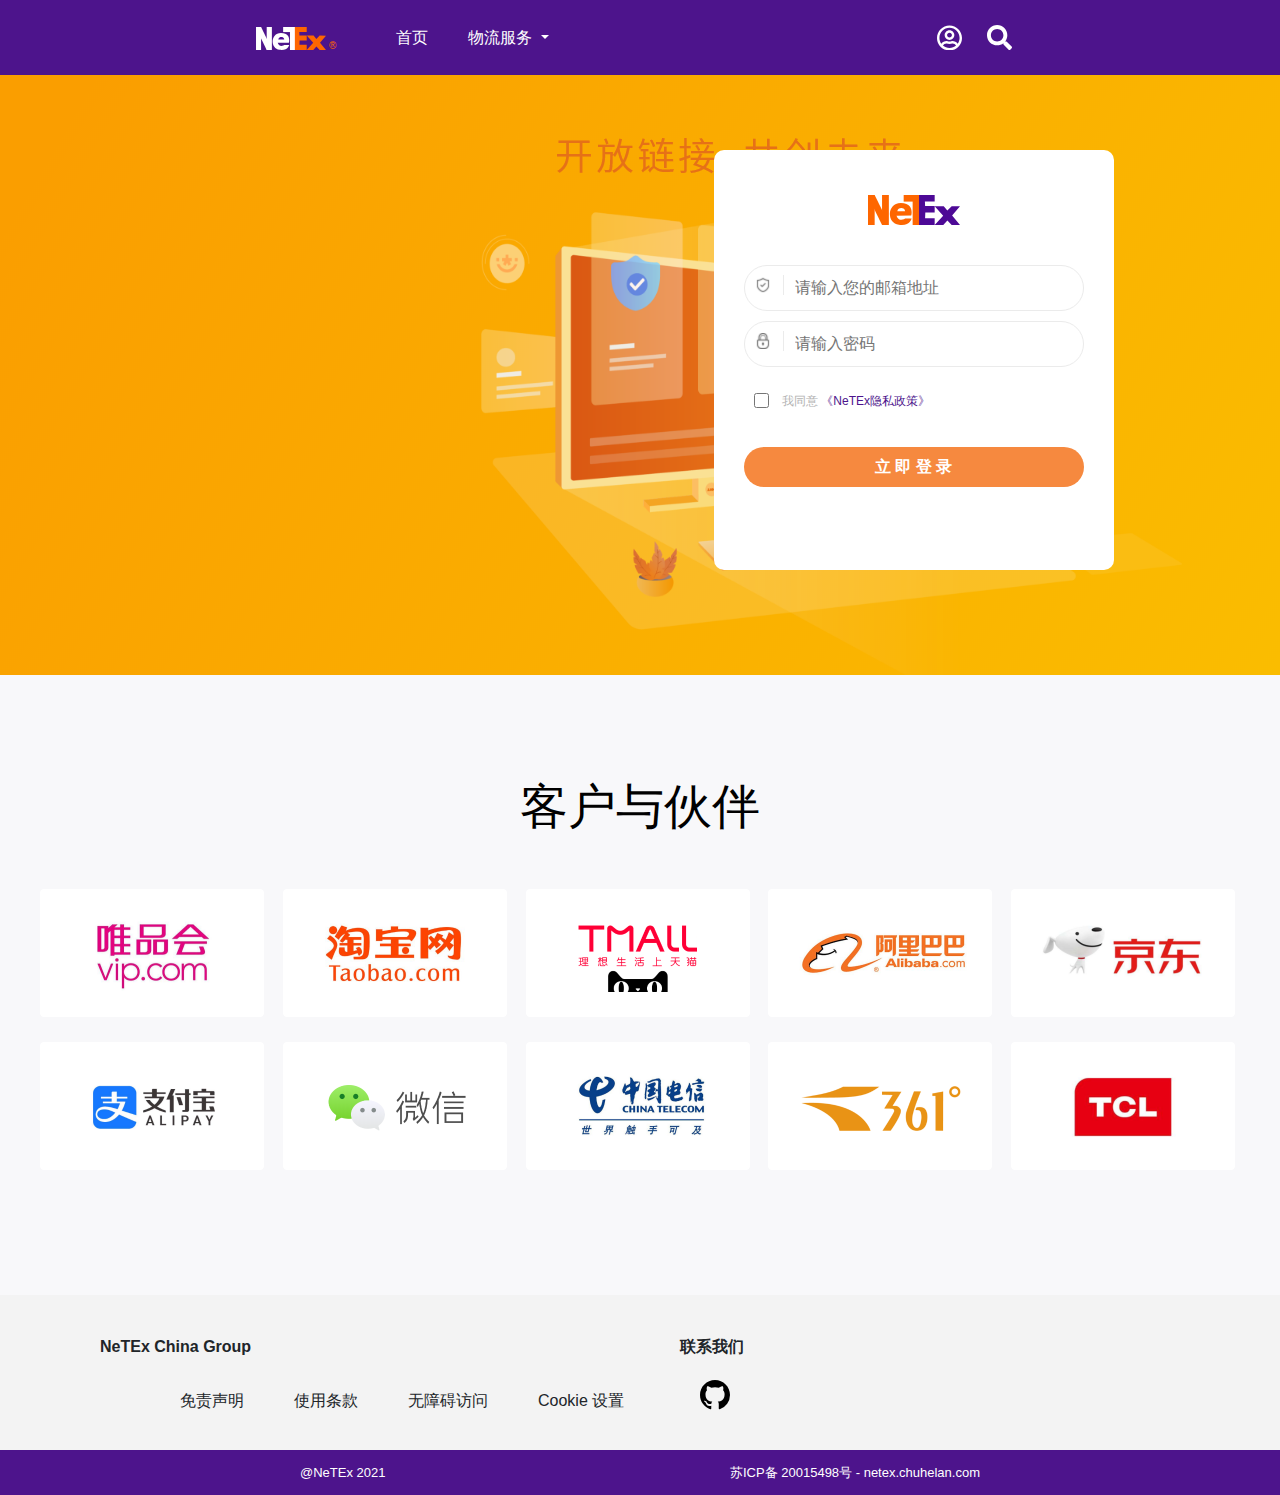
<file: src/main/webapp/WEB-INF/jsp/sign_in.html>
<!DOCTYPE html>
<html lang="en">
<head>
    <meta charset="UTF-8">
    <title>登陆NeTEx托运账户|NeTEx中国</title>

    <!-- 样式表 -->
    <link rel="stylesheet" href="../../bootstrap/bootstrap.min.css">
    <link rel="stylesheet" href="../../index.css">
    <link rel="stylesheet" href="../css/sign_in.css">
    <script src="../../bootstrap/bootstrap.min.js"></script>
</head>
<body>
<!-- 顶栏 -->
<nav class="navbar navbar-expand-lg navbar-dark topbar">
    <div>
        <img src="../../img/logo.svg" style="width: 70px;">
        <span class="bartrademark">®</span>
    </div>
    <button class="navbar-toggler" type="button" data-toggle="collapse" data-target="#navbarNavDropdown"
            aria-controls="navbarNavDropdown" aria-expanded="false" aria-label="Toggle navigation">
        <span class="navbar-toggler-icon"></span>
    </button>
    <div class="collapse navbar-collapse" id="navbarNavDropdown">
        <ul class="navbar-nav">
            <li class="nav-item active">
                <a class="nav-link active" href="#">首页</a>
            </li>
            <li class="nav-item dropdown">
                <a class="nav-link dropdown-toggle active" href="#" id="DpdSevice" data-toggle="dropdown"
                   aria-haspopup="true" aria-expanded="false">
                    物流服务
                </a>
                <div class="dropdown-menu" aria-labelledby="DpdSevice">
                    <a class="dropdown-item" href="#">个人寄件</a>
                    <a class="dropdown-item" href="#">大件服务</a>
                    <a class="dropdown-item" href="#">冷链服务</a>
                    <a class="dropdown-item" href="#">跨境服务</a>
                    <a class="dropdown-item" href="#">星际速递</a>
                </div>
            </li>
        </ul>
    </div>
    <div class="form-inline">
        <div class="dropdown">
            <button class="btn barbtn" type="button" id="dropdownMenuButton" data-toggle="dropdown" aria-haspopup="true"
                    aria-expanded="false">
                <svg aria-hidden="true" focusable="false" data-prefix="far" data-icon="user-circle"
                     class="svg-inline--fa fa-user-circle fa-w-16" role="img" xmlns="http://www.w3.org/2000/svg"
                     viewBox="0 0 496 512">
                    <path fill="currentColor"
                          d="M248 104c-53 0-96 43-96 96s43 96 96 96 96-43 96-96-43-96-96-96zm0 144c-26.5 0-48-21.5-48-48s21.5-48 48-48 48 21.5 48 48-21.5 48-48 48zm0-240C111 8 0 119 0 256s111 248 248 248 248-111 248-248S385 8 248 8zm0 448c-49.7 0-95.1-18.3-130.1-48.4 14.9-23 40.4-38.6 69.6-39.5 20.8 6.4 40.6 9.6 60.5 9.6s39.7-3.1 60.5-9.6c29.2 1 54.7 16.5 69.6 39.5-35 30.1-80.4 48.4-130.1 48.4zm162.7-84.1c-24.4-31.4-62.1-51.9-105.1-51.9-10.2 0-26 9.6-57.6 9.6-31.5 0-47.4-9.6-57.6-9.6-42.9 0-80.6 20.5-105.1 51.9C61.9 339.2 48 299.2 48 256c0-110.3 89.7-200 200-200s200 89.7 200 200c0 43.2-13.9 83.2-37.3 115.9z"></path>
                </svg>
            </button>
            <div class="dropdown-menu dropdownbg" aria-labelledby="dropdownMenuButton">
                <input class="form-control" type="text" placeholder=" 账号" aria-label="账号"
                       style="width: 200px;margin: 0 5px;">
                <input class="form-control" type="password" placeholder=" 密码" aria-label="密码"
                       style="width: 200px;margin: 0 5px;margin-top: 5px;">
                <button type="button" class="btn btn-light">登录</button>
                <a style="line-height: 10px;">忘记密码？</a>
            </div>
        </div>
        <div class="dropdown">
            <button class="btn barbtn" type="button" id="dropdownMenuButton1" data-toggle="dropdown"
                    aria-haspopup="true" aria-expanded="false">
                <svg aria-hidden="true" focusable="false" data-prefix="fas" data-icon="search"
                     class="svg-inline--fa fa-search fa-w-16" role="img" xmlns="http://www.w3.org/2000/svg"
                     viewBox="0 0 512 512">
                    <path fill="currentColor"
                          d="M505 442.7L405.3 343c-4.5-4.5-10.6-7-17-7H372c27.6-35.3 44-79.7 44-128C416 93.1 322.9 0 208 0S0 93.1 0 208s93.1 208 208 208c48.3 0 92.7-16.4 128-44v16.3c0 6.4 2.5 12.5 7 17l99.7 99.7c9.4 9.4 24.6 9.4 33.9 0l28.3-28.3c9.4-9.4 9.4-24.6.1-34zM208 336c-70.7 0-128-57.2-128-128 0-70.7 57.2-128 128-128 70.7 0 128 57.2 128 128 0 70.7-57.2 128-128 128z"></path>
                </svg>
            </button>
            <div class="dropdown-menu dropdownbg" aria-labelledby="dropdownMenuButton1"
                 style="margin-top: -65px;margin-left: 50px;">
                <input class="form-control" type="search" placeholder="搜索……" aria-label="搜索" style="width: 300px;">
            </div>
        </div>
    </div>
</nav>
<!--这边开始写代码-->

<div class="top_banner">
    <div class="loginOption">
        <!--logo界面-->
        <div class="logoBanner">
            <img src="../../img/sign_in/netex.svg"/>
        </div>
        <!--登录-->
        <div class="emailBox">
            <p>
                <label class="icon_label icon_code"></label>
                <input type="text" placeholder="请输入您的邮箱地址">
            </p>
            <p>
                <label class="icon_label icon_pwd"></label>
                <input type="password" placeholder="请输入密码">
            </p>
        </div>
        <!-- 我同意-->
        <p class="privacy">
            <input class="goCheck" id="goCheck" autocomplete="off" type="checkbox">
            <label for="goCheck">我同意</label>
            <a class="privacy_herf" target="_blank" href="#" >《NeTEx隐私政策》</a>
        </p>
        <button class="cursorPointer sign_in_Btn">立&nbsp;即&nbsp;登&nbsp;录</button>
    </div>
</div>
<!--合伙伙伴-->
<div class="partnerBox">
    <div class="partner">
        <h2 class="platforTitle">客户与伙伴</h2>
        <div class="partnerList">
            <p class="partnerList_p">
                <a>
                    <img src="../../img/sign_in/link1.png" alt>
                </a>
                <a>
                    <img src="../../img/sign_in/link2.png" alt>
                </a>
                <a>
                    <img src="../../img/sign_in/link3.png" alt>
                </a>
                <a>
                    <img src="../../img/sign_in/link4.png" alt>
                </a>
                <a>
                    <img src="../../img/sign_in/link5.png" alt>
                </a>
            </p>
            <p class="partnerList_p">
                <a>
                    <img src="../../img/sign_in/link6.png" alt>
                </a>
                <a>
                    <img src="../../img/sign_in/link7.png" alt>
                </a>
                <a>
                    <img src="../../img/sign_in/link8.png" alt>
                </a>
                <a>
                    <img src="../../img/sign_in/link9.png" alt>
                </a>
                <a>
                    <img src="../../img/sign_in/link10.png" alt>
                </a>
            </p>
        </div>
    </div>
</div>
</div>
<!--这边开始写代码-->

<footer>
    <div class="info">
        <div style="width: calc(100% - 500px);">
            <span id="title">NeTEx China Group</span>
            <div id="sevlink">
                <a>免责声明</a>
                <a>使用条款</a>
                <a>无障碍访问</a>
                <a>Cookie 设置</a>
            </div>
        </div>
        <div>
            <span id="title">联系我们</span>
            <div id="findus">
                <a href="https://github.com/SSF-Team/NeTEx/issues" target="_blank">
                    <svg class="octicon octicon-mark-github v-align-middle" height="32" viewBox="0 0 16 16"
                         version="1.1" width="32" aria-hidden="true">
                        <path fill-rule="evenodd"
                              d="M8 0C3.58 0 0 3.58 0 8c0 3.54 2.29 6.53 5.47 7.59.4.07.55-.17.55-.38 0-.19-.01-.82-.01-1.49-2.01.37-2.53-.49-2.69-.94-.09-.23-.48-.94-.82-1.13-.28-.15-.68-.52-.01-.53.63-.01 1.08.58 1.23.82.72 1.21 1.87.87 2.33.66.07-.52.28-.87.51-1.07-1.78-.2-3.64-.89-3.64-3.95 0-.87.31-1.59.82-2.15-.08-.2-.36-1.02.08-2.12 0 0 .67-.21 2.2.82.64-.18 1.32-.27 2-.27.68 0 1.36.09 2 .27 1.53-1.04 2.2-.82 2.2-.82.44 1.1.16 1.92.08 2.12.51.56.82 1.27.82 2.15 0 3.07-1.87 3.75-3.65 3.95.29.25.54.73.54 1.48 0 1.07-.01 1.93-.01 2.2 0 .21.15.46.55.38A8.013 8.013 0 0016 8c0-4.42-3.58-8-8-8z"></path>
                    </svg>
                </a>
            </div>
        </div>
    </div>
    <div class="buton">
        <span>@NeTEx 2021</span>
        <span style="float: right;"><a rel="nofollow" href="http://www.beian.miit.gov.cn" target="_blank">苏ICP备 20015498号</a> - netex.chuhelan.com</span>
    </div>
</footer>

<script src="../../bootstrap/jquery-3.4.1.slim.min.js"></script>
<script src="../../bootstrap/bootstrap.min.js"></script>
</body>
</html>
</file>
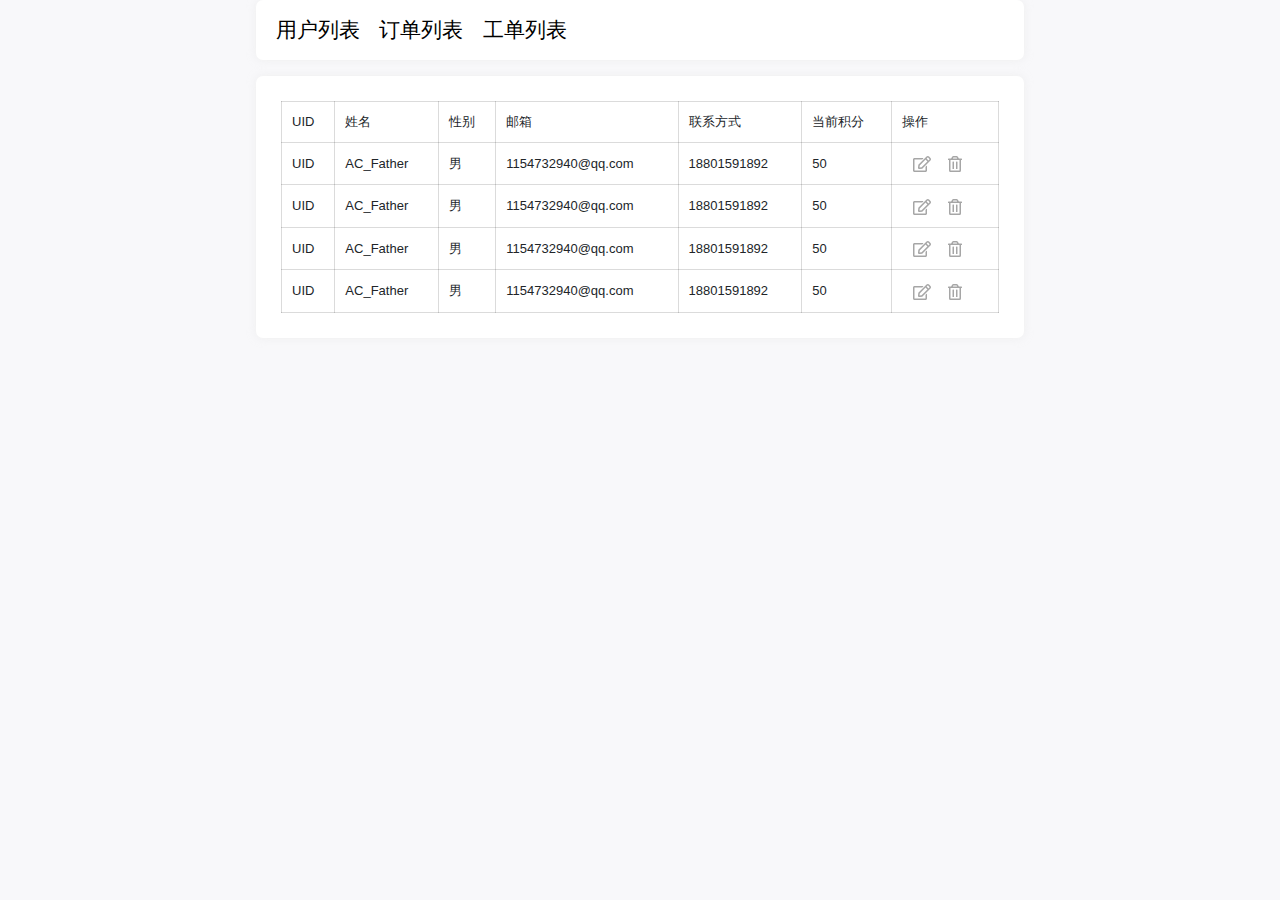
<file: src/main/webapp/WEB-INF/jsp/user_admin.html>
<!DOCTYPE html>
<html lang="en">
<head>
    <meta charset="UTF-8">
    <title>Administrator</title>

    <!-- 样式表 -->
    <link rel="stylesheet" href="../../bootstrap/bootstrap.min.css">
    <link rel="stylesheet" href="../../index.css">
    <link rel="stylesheet" href="css/user_admin.css">
    <script src="../../js/jquery-1.12.4.js"></script>
    <script src="../../js/jquery-ui.js"></script>
</head>
<script>
    // 使用 JQuery UI 实现的 TabView
    $(function () {
        $("#tabadmin").tabs();
    });
</script>
<body>
<!-- 顶栏 -->

<!-- 主体 -->
<div id="tabadmin" class="tabadmin">
    <ul>
        <li><a href="#tabadmin-1">用户列表</a></li>
        <li><a href="#tabadmin-2">订单列表</a></li>
        <li><a href="#tabadmin-3">工单列表</a></li>
    </ul>
    <!--用户列表-->
    <div id="tabadmin-1" class="usersearch main-card">
        <table style="width: 100%">
            <thead>
            <tr>
                <td>UID</td>
                <td>姓名</td>
                <td>性别</td>
                <td>邮箱</td>
                <td>联系方式</td>
                <td>当前积分</td>
                <td>操作</td>
            </tr>
            </thead>
            <tbody>
            <tr>
                <td>UID</td>
                <td>AC_Father</td>
                <td>男</td>
                <td>1154732940@qq.com</td>
                <td>18801591892</td>
                <td>50</td>
                <td>
                    <div style="display: flex;">
                        <button>
                            <svg aria-hidden="true" focusable="false" data-prefix="far" data-icon="edit"
                                 class="svg-inline--fa fa-edit fa-w-18" role="img"
                                 xmlns="http://www.w3.org/2000/svg" viewBox="0 0 576 512">
                                <path fill="currentColor"
                                      d="M402.3 344.9l32-32c5-5 13.7-1.5 13.7 5.7V464c0 26.5-21.5 48-48 48H48c-26.5 0-48-21.5-48-48V112c0-26.5 21.5-48 48-48h273.5c7.1 0 10.7 8.6 5.7 13.7l-32 32c-1.5 1.5-3.5 2.3-5.7 2.3H48v352h352V350.5c0-2.1.8-4.1 2.3-5.6zm156.6-201.8L296.3 405.7l-90.4 10c-26.2 2.9-48.5-19.2-45.6-45.6l10-90.4L432.9 17.1c22.9-22.9 59.9-22.9 82.7 0l43.2 43.2c22.9 22.9 22.9 60 .1 82.8zM460.1 174L402 115.9 216.2 301.8l-7.3 65.3 65.3-7.3L460.1 174zm64.8-79.7l-43.2-43.2c-4.1-4.1-10.8-4.1-14.8 0L436 82l58.1 58.1 30.9-30.9c4-4.2 4-10.8-.1-14.9z"></path>
                            </svg>
                        </button>
                        <button>
                            <svg aria-hidden="true" focusable="false" data-prefix="far"
                                 data-icon="trash-alt" class="svg-inline--fa fa-trash-alt fa-w-14"
                                 role="img" xmlns="http://www.w3.org/2000/svg" viewBox="0 0 448 512">
                                <path fill="currentColor"
                                      d="M268 416h24a12 12 0 0 0 12-12V188a12 12 0 0 0-12-12h-24a12 12 0 0 0-12 12v216a12 12 0 0 0 12 12zM432 80h-82.41l-34-56.7A48 48 0 0 0 274.41 0H173.59a48 48 0 0 0-41.16 23.3L98.41 80H16A16 16 0 0 0 0 96v16a16 16 0 0 0 16 16h16v336a48 48 0 0 0 48 48h288a48 48 0 0 0 48-48V128h16a16 16 0 0 0 16-16V96a16 16 0 0 0-16-16zM171.84 50.91A6 6 0 0 1 177 48h94a6 6 0 0 1 5.15 2.91L293.61 80H154.39zM368 464H80V128h288zm-212-48h24a12 12 0 0 0 12-12V188a12 12 0 0 0-12-12h-24a12 12 0 0 0-12 12v216a12 12 0 0 0 12 12z"></path>
                            </svg>
                        </button>
                    </div>
                </td>
            </tr>
            <tr>
                <td>UID</td>
                <td>AC_Father</td>
                <td>男</td>
                <td>1154732940@qq.com</td>
                <td>18801591892</td>
                <td>50</td>
                <td>
                    <div style="display: flex;">
                        <button>
                            <svg aria-hidden="true" focusable="false" data-prefix="far" data-icon="edit"
                                 class="svg-inline--fa fa-edit fa-w-18" role="img"
                                 xmlns="http://www.w3.org/2000/svg" viewBox="0 0 576 512">
                                <path fill="currentColor"
                                      d="M402.3 344.9l32-32c5-5 13.7-1.5 13.7 5.7V464c0 26.5-21.5 48-48 48H48c-26.5 0-48-21.5-48-48V112c0-26.5 21.5-48 48-48h273.5c7.1 0 10.7 8.6 5.7 13.7l-32 32c-1.5 1.5-3.5 2.3-5.7 2.3H48v352h352V350.5c0-2.1.8-4.1 2.3-5.6zm156.6-201.8L296.3 405.7l-90.4 10c-26.2 2.9-48.5-19.2-45.6-45.6l10-90.4L432.9 17.1c22.9-22.9 59.9-22.9 82.7 0l43.2 43.2c22.9 22.9 22.9 60 .1 82.8zM460.1 174L402 115.9 216.2 301.8l-7.3 65.3 65.3-7.3L460.1 174zm64.8-79.7l-43.2-43.2c-4.1-4.1-10.8-4.1-14.8 0L436 82l58.1 58.1 30.9-30.9c4-4.2 4-10.8-.1-14.9z"></path>
                            </svg>
                        </button>
                        <button>
                            <svg aria-hidden="true" focusable="false" data-prefix="far"
                                 data-icon="trash-alt" class="svg-inline--fa fa-trash-alt fa-w-14"
                                 role="img" xmlns="http://www.w3.org/2000/svg" viewBox="0 0 448 512">
                                <path fill="currentColor"
                                      d="M268 416h24a12 12 0 0 0 12-12V188a12 12 0 0 0-12-12h-24a12 12 0 0 0-12 12v216a12 12 0 0 0 12 12zM432 80h-82.41l-34-56.7A48 48 0 0 0 274.41 0H173.59a48 48 0 0 0-41.16 23.3L98.41 80H16A16 16 0 0 0 0 96v16a16 16 0 0 0 16 16h16v336a48 48 0 0 0 48 48h288a48 48 0 0 0 48-48V128h16a16 16 0 0 0 16-16V96a16 16 0 0 0-16-16zM171.84 50.91A6 6 0 0 1 177 48h94a6 6 0 0 1 5.15 2.91L293.61 80H154.39zM368 464H80V128h288zm-212-48h24a12 12 0 0 0 12-12V188a12 12 0 0 0-12-12h-24a12 12 0 0 0-12 12v216a12 12 0 0 0 12 12z"></path>
                            </svg>
                        </button>
                    </div>
                </td>
            </tr>
            <tr>
                <td>UID</td>
                <td>AC_Father</td>
                <td>男</td>
                <td>1154732940@qq.com</td>
                <td>18801591892</td>
                <td>50</td>
                <td>
                    <div style="display: flex;">
                        <button>
                            <svg aria-hidden="true" focusable="false" data-prefix="far" data-icon="edit"
                                 class="svg-inline--fa fa-edit fa-w-18" role="img"
                                 xmlns="http://www.w3.org/2000/svg" viewBox="0 0 576 512">
                                <path fill="currentColor"
                                      d="M402.3 344.9l32-32c5-5 13.7-1.5 13.7 5.7V464c0 26.5-21.5 48-48 48H48c-26.5 0-48-21.5-48-48V112c0-26.5 21.5-48 48-48h273.5c7.1 0 10.7 8.6 5.7 13.7l-32 32c-1.5 1.5-3.5 2.3-5.7 2.3H48v352h352V350.5c0-2.1.8-4.1 2.3-5.6zm156.6-201.8L296.3 405.7l-90.4 10c-26.2 2.9-48.5-19.2-45.6-45.6l10-90.4L432.9 17.1c22.9-22.9 59.9-22.9 82.7 0l43.2 43.2c22.9 22.9 22.9 60 .1 82.8zM460.1 174L402 115.9 216.2 301.8l-7.3 65.3 65.3-7.3L460.1 174zm64.8-79.7l-43.2-43.2c-4.1-4.1-10.8-4.1-14.8 0L436 82l58.1 58.1 30.9-30.9c4-4.2 4-10.8-.1-14.9z"></path>
                            </svg>
                        </button>
                        <button>
                            <svg aria-hidden="true" focusable="false" data-prefix="far"
                                 data-icon="trash-alt" class="svg-inline--fa fa-trash-alt fa-w-14"
                                 role="img" xmlns="http://www.w3.org/2000/svg" viewBox="0 0 448 512">
                                <path fill="currentColor"
                                      d="M268 416h24a12 12 0 0 0 12-12V188a12 12 0 0 0-12-12h-24a12 12 0 0 0-12 12v216a12 12 0 0 0 12 12zM432 80h-82.41l-34-56.7A48 48 0 0 0 274.41 0H173.59a48 48 0 0 0-41.16 23.3L98.41 80H16A16 16 0 0 0 0 96v16a16 16 0 0 0 16 16h16v336a48 48 0 0 0 48 48h288a48 48 0 0 0 48-48V128h16a16 16 0 0 0 16-16V96a16 16 0 0 0-16-16zM171.84 50.91A6 6 0 0 1 177 48h94a6 6 0 0 1 5.15 2.91L293.61 80H154.39zM368 464H80V128h288zm-212-48h24a12 12 0 0 0 12-12V188a12 12 0 0 0-12-12h-24a12 12 0 0 0-12 12v216a12 12 0 0 0 12 12z"></path>
                            </svg>
                        </button>
                    </div>
                </td>
            </tr>
            <tr>
                <td>UID</td>
                <td>AC_Father</td>
                <td>男</td>
                <td>1154732940@qq.com</td>
                <td>18801591892</td>
                <td>50</td>
                <td>
                    <div style="display: flex;">
                        <button>
                            <svg aria-hidden="true" focusable="false" data-prefix="far" data-icon="edit"
                                 class="svg-inline--fa fa-edit fa-w-18" role="img"
                                 xmlns="http://www.w3.org/2000/svg" viewBox="0 0 576 512">
                                <path fill="currentColor"
                                      d="M402.3 344.9l32-32c5-5 13.7-1.5 13.7 5.7V464c0 26.5-21.5 48-48 48H48c-26.5 0-48-21.5-48-48V112c0-26.5 21.5-48 48-48h273.5c7.1 0 10.7 8.6 5.7 13.7l-32 32c-1.5 1.5-3.5 2.3-5.7 2.3H48v352h352V350.5c0-2.1.8-4.1 2.3-5.6zm156.6-201.8L296.3 405.7l-90.4 10c-26.2 2.9-48.5-19.2-45.6-45.6l10-90.4L432.9 17.1c22.9-22.9 59.9-22.9 82.7 0l43.2 43.2c22.9 22.9 22.9 60 .1 82.8zM460.1 174L402 115.9 216.2 301.8l-7.3 65.3 65.3-7.3L460.1 174zm64.8-79.7l-43.2-43.2c-4.1-4.1-10.8-4.1-14.8 0L436 82l58.1 58.1 30.9-30.9c4-4.2 4-10.8-.1-14.9z"></path>
                            </svg>
                        </button>
                        <button>
                            <svg aria-hidden="true" focusable="false" data-prefix="far"
                                 data-icon="trash-alt" class="svg-inline--fa fa-trash-alt fa-w-14"
                                 role="img" xmlns="http://www.w3.org/2000/svg" viewBox="0 0 448 512">
                                <path fill="currentColor"
                                      d="M268 416h24a12 12 0 0 0 12-12V188a12 12 0 0 0-12-12h-24a12 12 0 0 0-12 12v216a12 12 0 0 0 12 12zM432 80h-82.41l-34-56.7A48 48 0 0 0 274.41 0H173.59a48 48 0 0 0-41.16 23.3L98.41 80H16A16 16 0 0 0 0 96v16a16 16 0 0 0 16 16h16v336a48 48 0 0 0 48 48h288a48 48 0 0 0 48-48V128h16a16 16 0 0 0 16-16V96a16 16 0 0 0-16-16zM171.84 50.91A6 6 0 0 1 177 48h94a6 6 0 0 1 5.15 2.91L293.61 80H154.39zM368 464H80V128h288zm-212-48h24a12 12 0 0 0 12-12V188a12 12 0 0 0-12-12h-24a12 12 0 0 0-12 12v216a12 12 0 0 0 12 12z"></path>
                            </svg>
                        </button>
                    </div>
                </td>
            </tr>
            </tbody>
        </table>
    </div>
    <!--待处理的-->
    <div id="tabadmin-2" class="usersearch main-card">
        <table style="width: 100%;">
            <thead>
            <tr>
                <td>订单编号</td>
                <td>创建用户id</td>
                <td>创建时间</td>
                <td>结束时间</td>
                <td>收货人ID</td>
                <td>收货人号码</td>
                <td>收货人地址</td>
                <td>配送员ID</td>
                <td>状态</td>
                <td>操作</td>
            </tr>
            </thead>
            <tbody>
            <tr>
                <td>订单编号</td>
                <td>创建用户id</td>
                <td>创建时间</td>
                <td>结束时间</td>
                <td>收货人ID</td>
                <td>收货人号码</td>
                <td>收货人地址</td>
                <td>配送员ID</td>
                <td>状态</td>
                <td>
                    <div style="display: flex;">
                        <button>
                            <svg aria-hidden="true" focusable="false" data-prefix="far" data-icon="edit"
                                 class="svg-inline--fa fa-edit fa-w-18" role="img"
                                 xmlns="http://www.w3.org/2000/svg" viewBox="0 0 576 512">
                                <path fill="currentColor"
                                      d="M402.3 344.9l32-32c5-5 13.7-1.5 13.7 5.7V464c0 26.5-21.5 48-48 48H48c-26.5 0-48-21.5-48-48V112c0-26.5 21.5-48 48-48h273.5c7.1 0 10.7 8.6 5.7 13.7l-32 32c-1.5 1.5-3.5 2.3-5.7 2.3H48v352h352V350.5c0-2.1.8-4.1 2.3-5.6zm156.6-201.8L296.3 405.7l-90.4 10c-26.2 2.9-48.5-19.2-45.6-45.6l10-90.4L432.9 17.1c22.9-22.9 59.9-22.9 82.7 0l43.2 43.2c22.9 22.9 22.9 60 .1 82.8zM460.1 174L402 115.9 216.2 301.8l-7.3 65.3 65.3-7.3L460.1 174zm64.8-79.7l-43.2-43.2c-4.1-4.1-10.8-4.1-14.8 0L436 82l58.1 58.1 30.9-30.9c4-4.2 4-10.8-.1-14.9z"></path>
                            </svg>
                        </button>
                        <button>
                            <svg aria-hidden="true" focusable="false" data-prefix="far"
                                 data-icon="trash-alt" class="svg-inline--fa fa-trash-alt fa-w-14"
                                 role="img" xmlns="http://www.w3.org/2000/svg" viewBox="0 0 448 512">
                                <path fill="currentColor"
                                      d="M268 416h24a12 12 0 0 0 12-12V188a12 12 0 0 0-12-12h-24a12 12 0 0 0-12 12v216a12 12 0 0 0 12 12zM432 80h-82.41l-34-56.7A48 48 0 0 0 274.41 0H173.59a48 48 0 0 0-41.16 23.3L98.41 80H16A16 16 0 0 0 0 96v16a16 16 0 0 0 16 16h16v336a48 48 0 0 0 48 48h288a48 48 0 0 0 48-48V128h16a16 16 0 0 0 16-16V96a16 16 0 0 0-16-16zM171.84 50.91A6 6 0 0 1 177 48h94a6 6 0 0 1 5.15 2.91L293.61 80H154.39zM368 464H80V128h288zm-212-48h24a12 12 0 0 0 12-12V188a12 12 0 0 0-12-12h-24a12 12 0 0 0-12 12v216a12 12 0 0 0 12 12z"></path>
                            </svg>
                        </button>
                    </div>
                </td>
            </tr>
            <tr>
                <td>订单编号</td>
                <td>创建用户id</td>
                <td>创建时间</td>
                <td>结束时间</td>
                <td>收货人ID</td>
                <td>收货人号码</td>
                <td>收货人地址</td>
                <td>配送员ID</td>
                <td>状态</td>
                <td>
                    <div style="display: flex;">
                        <button>
                            <svg aria-hidden="true" focusable="false" data-prefix="far" data-icon="edit"
                                 class="svg-inline--fa fa-edit fa-w-18" role="img"
                                 xmlns="http://www.w3.org/2000/svg" viewBox="0 0 576 512">
                                <path fill="currentColor"
                                      d="M402.3 344.9l32-32c5-5 13.7-1.5 13.7 5.7V464c0 26.5-21.5 48-48 48H48c-26.5 0-48-21.5-48-48V112c0-26.5 21.5-48 48-48h273.5c7.1 0 10.7 8.6 5.7 13.7l-32 32c-1.5 1.5-3.5 2.3-5.7 2.3H48v352h352V350.5c0-2.1.8-4.1 2.3-5.6zm156.6-201.8L296.3 405.7l-90.4 10c-26.2 2.9-48.5-19.2-45.6-45.6l10-90.4L432.9 17.1c22.9-22.9 59.9-22.9 82.7 0l43.2 43.2c22.9 22.9 22.9 60 .1 82.8zM460.1 174L402 115.9 216.2 301.8l-7.3 65.3 65.3-7.3L460.1 174zm64.8-79.7l-43.2-43.2c-4.1-4.1-10.8-4.1-14.8 0L436 82l58.1 58.1 30.9-30.9c4-4.2 4-10.8-.1-14.9z"></path>
                            </svg>
                        </button>
                        <button>
                            <svg aria-hidden="true" focusable="false" data-prefix="far"
                                 data-icon="trash-alt" class="svg-inline--fa fa-trash-alt fa-w-14"
                                 role="img" xmlns="http://www.w3.org/2000/svg" viewBox="0 0 448 512">
                                <path fill="currentColor"
                                      d="M268 416h24a12 12 0 0 0 12-12V188a12 12 0 0 0-12-12h-24a12 12 0 0 0-12 12v216a12 12 0 0 0 12 12zM432 80h-82.41l-34-56.7A48 48 0 0 0 274.41 0H173.59a48 48 0 0 0-41.16 23.3L98.41 80H16A16 16 0 0 0 0 96v16a16 16 0 0 0 16 16h16v336a48 48 0 0 0 48 48h288a48 48 0 0 0 48-48V128h16a16 16 0 0 0 16-16V96a16 16 0 0 0-16-16zM171.84 50.91A6 6 0 0 1 177 48h94a6 6 0 0 1 5.15 2.91L293.61 80H154.39zM368 464H80V128h288zm-212-48h24a12 12 0 0 0 12-12V188a12 12 0 0 0-12-12h-24a12 12 0 0 0-12 12v216a12 12 0 0 0 12 12z"></path>
                            </svg>
                        </button>
                    </div>
                </td>
            </tr>
            </tbody>
        </table>
    </div>
    <!--我创建的工单-->
    <div id="tabadmin-3" class="usersearch main-card">
        <table style="width: 100%;">
            <thead>
            <tr>
                <td>工单编号</td>
                <td>订单编号</td>
                <td>创建时间</td>
                <td>结束时间</td>
                <td>工单内容</td>
                <td>处理人ID</td>
                <td>状态</td>
                <td>操作</td>
            </tr>
            </thead>
            <tbody>
            <tr>
                <td>id</td>
                <td>orderId</td>
                <td>date</td>
                <td>dieDate</td>
                <td>conntent</td>
                <td>service</td>
                <td>已处理</td>
                <td>
                    <div style="display: flex;">
                        <button>
                            <svg aria-hidden="true" focusable="false" data-prefix="far" data-icon="edit"
                                 class="svg-inline--fa fa-edit fa-w-18" role="img"
                                 xmlns="http://www.w3.org/2000/svg" viewBox="0 0 576 512">
                                <path fill="currentColor"
                                      d="M402.3 344.9l32-32c5-5 13.7-1.5 13.7 5.7V464c0 26.5-21.5 48-48 48H48c-26.5 0-48-21.5-48-48V112c0-26.5 21.5-48 48-48h273.5c7.1 0 10.7 8.6 5.7 13.7l-32 32c-1.5 1.5-3.5 2.3-5.7 2.3H48v352h352V350.5c0-2.1.8-4.1 2.3-5.6zm156.6-201.8L296.3 405.7l-90.4 10c-26.2 2.9-48.5-19.2-45.6-45.6l10-90.4L432.9 17.1c22.9-22.9 59.9-22.9 82.7 0l43.2 43.2c22.9 22.9 22.9 60 .1 82.8zM460.1 174L402 115.9 216.2 301.8l-7.3 65.3 65.3-7.3L460.1 174zm64.8-79.7l-43.2-43.2c-4.1-4.1-10.8-4.1-14.8 0L436 82l58.1 58.1 30.9-30.9c4-4.2 4-10.8-.1-14.9z"></path>
                            </svg>
                        </button>
                        <button>
                            <svg aria-hidden="true" focusable="false" data-prefix="far"
                                 data-icon="trash-alt" class="svg-inline--fa fa-trash-alt fa-w-14"
                                 role="img" xmlns="http://www.w3.org/2000/svg" viewBox="0 0 448 512">
                                <path fill="currentColor"
                                      d="M268 416h24a12 12 0 0 0 12-12V188a12 12 0 0 0-12-12h-24a12 12 0 0 0-12 12v216a12 12 0 0 0 12 12zM432 80h-82.41l-34-56.7A48 48 0 0 0 274.41 0H173.59a48 48 0 0 0-41.16 23.3L98.41 80H16A16 16 0 0 0 0 96v16a16 16 0 0 0 16 16h16v336a48 48 0 0 0 48 48h288a48 48 0 0 0 48-48V128h16a16 16 0 0 0 16-16V96a16 16 0 0 0-16-16zM171.84 50.91A6 6 0 0 1 177 48h94a6 6 0 0 1 5.15 2.91L293.61 80H154.39zM368 464H80V128h288zm-212-48h24a12 12 0 0 0 12-12V188a12 12 0 0 0-12-12h-24a12 12 0 0 0-12 12v216a12 12 0 0 0 12 12z"></path>
                            </svg>
                        </button>
                    </div>
                </td>
            </tr>
            <tr>
                <td>id</td>
                <td>orderId</td>
                <td>date</td>
                <td>dieDate</td>
                <td>conntent</td>
                <td>service</td>
                <td>未处理</td>
                <td>
                    <div style="display: flex;">
                        <button>
                            <svg aria-hidden="true" focusable="false" data-prefix="far" data-icon="edit"
                                 class="svg-inline--fa fa-edit fa-w-18" role="img"
                                 xmlns="http://www.w3.org/2000/svg" viewBox="0 0 576 512">
                                <path fill="currentColor"
                                      d="M402.3 344.9l32-32c5-5 13.7-1.5 13.7 5.7V464c0 26.5-21.5 48-48 48H48c-26.5 0-48-21.5-48-48V112c0-26.5 21.5-48 48-48h273.5c7.1 0 10.7 8.6 5.7 13.7l-32 32c-1.5 1.5-3.5 2.3-5.7 2.3H48v352h352V350.5c0-2.1.8-4.1 2.3-5.6zm156.6-201.8L296.3 405.7l-90.4 10c-26.2 2.9-48.5-19.2-45.6-45.6l10-90.4L432.9 17.1c22.9-22.9 59.9-22.9 82.7 0l43.2 43.2c22.9 22.9 22.9 60 .1 82.8zM460.1 174L402 115.9 216.2 301.8l-7.3 65.3 65.3-7.3L460.1 174zm64.8-79.7l-43.2-43.2c-4.1-4.1-10.8-4.1-14.8 0L436 82l58.1 58.1 30.9-30.9c4-4.2 4-10.8-.1-14.9z"></path>
                            </svg>
                        </button>
                        <button>
                            <svg aria-hidden="true" focusable="false" data-prefix="far"
                                 data-icon="trash-alt" class="svg-inline--fa fa-trash-alt fa-w-14"
                                 role="img" xmlns="http://www.w3.org/2000/svg" viewBox="0 0 448 512">
                                <path fill="currentColor"
                                      d="M268 416h24a12 12 0 0 0 12-12V188a12 12 0 0 0-12-12h-24a12 12 0 0 0-12 12v216a12 12 0 0 0 12 12zM432 80h-82.41l-34-56.7A48 48 0 0 0 274.41 0H173.59a48 48 0 0 0-41.16 23.3L98.41 80H16A16 16 0 0 0 0 96v16a16 16 0 0 0 16 16h16v336a48 48 0 0 0 48 48h288a48 48 0 0 0 48-48V128h16a16 16 0 0 0 16-16V96a16 16 0 0 0-16-16zM171.84 50.91A6 6 0 0 1 177 48h94a6 6 0 0 1 5.15 2.91L293.61 80H154.39zM368 464H80V128h288zm-212-48h24a12 12 0 0 0 12-12V188a12 12 0 0 0-12-12h-24a12 12 0 0 0-12 12v216a12 12 0 0 0 12 12z"></path>
                            </svg>
                        </button>
                    </div>
                </td>
            </tr>
            </tbody>
        </table>
    </div>
</div>
<!-- 弹窗 -->

<!-- 底栏 -->

<script src="../../bootstrap/bootstrap.min.js"></script>
</body>
</html>
</file>
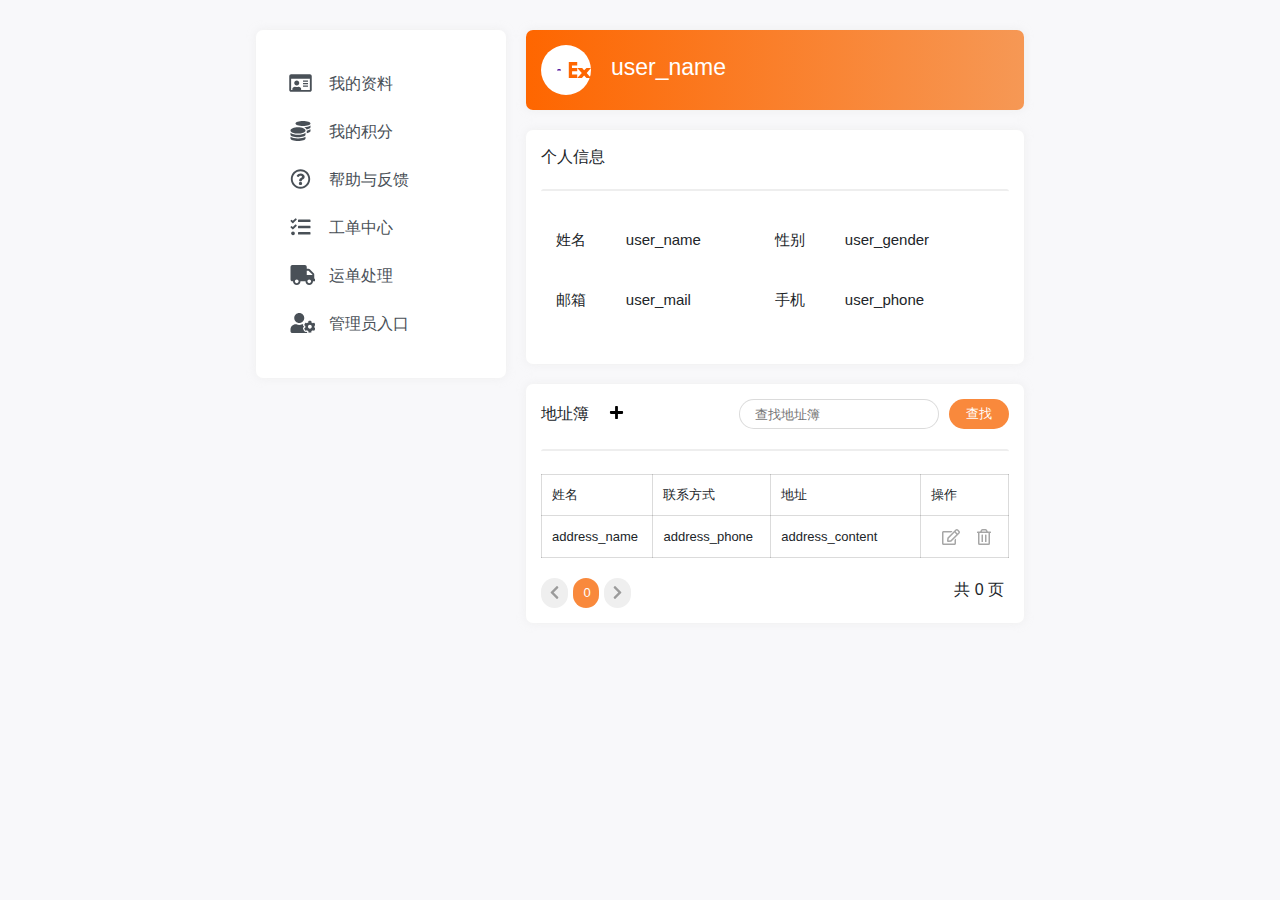
<file: src/main/webapp/WEB-INF/jsp/user_center.html>
<!DOCTYPE html>
<html lang="en">
<head>
    <meta charset="UTF-8">
    <title>用户中心|NeTEx中国</title>

    <!-- 样式表 -->
    <link rel="stylesheet" href="../../bootstrap/bootstrap.min.css">
    <link rel="stylesheet" href="../../index.css">
    <link rel="stylesheet" href="css/usr_center.css">
    <script src="../../js/jquery-1.12.4.js"></script>
    <script src="../../js/jquery-ui.js"></script>
</head>
<script>
    // 使用 JQuery UI 实现的 TabView
    $(function () {
        $("#tabs").tabs();
    });
</script>
<body>
<!-- 顶栏 -->

<!-- 主体 -->
<div class="main">
    <div id="tabs">
        <ul class="main-tab list-group">
            <li>
                <a href="#tabs-3" class="list-group-item list-group-item-action">
                    <div></div>
                    <svg aria-hidden="true" focusable="false" data-prefix="far" data-icon="id-card"
                         class="svg-inline--fa fa-id-card fa-w-18" role="img" xmlns="http://www.w3.org/2000/svg"
                         viewBox="0 0 576 512">
                        <path fill="currentColor"
                              d="M528 32H48C21.5 32 0 53.5 0 80v352c0 26.5 21.5 48 48 48h480c26.5 0 48-21.5 48-48V80c0-26.5-21.5-48-48-48zm0 400H303.2c.9-4.5.8 3.6.8-22.4 0-31.8-30.1-57.6-67.2-57.6-10.8 0-18.7 8-44.8 8-26.9 0-33.4-8-44.8-8-37.1 0-67.2 25.8-67.2 57.6 0 26-.2 17.9.8 22.4H48V144h480v288zm-168-80h112c4.4 0 8-3.6 8-8v-16c0-4.4-3.6-8-8-8H360c-4.4 0-8 3.6-8 8v16c0 4.4 3.6 8 8 8zm0-64h112c4.4 0 8-3.6 8-8v-16c0-4.4-3.6-8-8-8H360c-4.4 0-8 3.6-8 8v16c0 4.4 3.6 8 8 8zm0-64h112c4.4 0 8-3.6 8-8v-16c0-4.4-3.6-8-8-8H360c-4.4 0-8 3.6-8 8v16c0 4.4 3.6 8 8 8zm-168 96c35.3 0 64-28.7 64-64s-28.7-64-64-64-64 28.7-64 64 28.7 64 64 64z"></path>
                    </svg>
                    <span>我的资料</span>
                </a>
            </li>
            <li>
                <a href="#tabs-2" class="list-group-item list-group-item-action">
                    <div></div>
                    <svg aria-hidden="true" focusable="false" data-prefix="fas" data-icon="coins"
                         class="svg-inline--fa fa-coins fa-w-16" role="img" xmlns="http://www.w3.org/2000/svg"
                         viewBox="0 0 512 512">
                        <path fill="currentColor"
                              d="M0 405.3V448c0 35.3 86 64 192 64s192-28.7 192-64v-42.7C342.7 434.4 267.2 448 192 448S41.3 434.4 0 405.3zM320 128c106 0 192-28.7 192-64S426 0 320 0 128 28.7 128 64s86 64 192 64zM0 300.4V352c0 35.3 86 64 192 64s192-28.7 192-64v-51.6c-41.3 34-116.9 51.6-192 51.6S41.3 334.4 0 300.4zm416 11c57.3-11.1 96-31.7 96-55.4v-42.7c-23.2 16.4-57.3 27.6-96 34.5v63.6zM192 160C86 160 0 195.8 0 240s86 80 192 80 192-35.8 192-80-86-80-192-80zm219.3 56.3c60-10.8 100.7-32 100.7-56.3v-42.7c-35.5 25.1-96.5 38.6-160.7 41.8 29.5 14.3 51.2 33.5 60 57.2z"></path>
                    </svg>
                    <span>我的积分</span>
                </a>
            </li>
            <li>
                <a href="#tabs-1" class="list-group-item list-group-item-action">
                    <div></div>
                    <svg aria-hidden="true" focusable="false" data-prefix="far" data-icon="question-circle"
                         class="svg-inline--fa fa-question-circle fa-w-16" role="img" xmlns="http://www.w3.org/2000/svg"
                         viewBox="0 0 512 512">
                        <path fill="currentColor"
                              d="M256 8C119.043 8 8 119.083 8 256c0 136.997 111.043 248 248 248s248-111.003 248-248C504 119.083 392.957 8 256 8zm0 448c-110.532 0-200-89.431-200-200 0-110.495 89.472-200 200-200 110.491 0 200 89.471 200 200 0 110.53-89.431 200-200 200zm107.244-255.2c0 67.052-72.421 68.084-72.421 92.863V300c0 6.627-5.373 12-12 12h-45.647c-6.627 0-12-5.373-12-12v-8.659c0-35.745 27.1-50.034 47.579-61.516 17.561-9.845 28.324-16.541 28.324-29.579 0-17.246-21.999-28.693-39.784-28.693-23.189 0-33.894 10.977-48.942 29.969-4.057 5.12-11.46 6.071-16.666 2.124l-27.824-21.098c-5.107-3.872-6.251-11.066-2.644-16.363C184.846 131.491 214.94 112 261.794 112c49.071 0 101.45 38.304 101.45 88.8zM298 368c0 23.159-18.841 42-42 42s-42-18.841-42-42 18.841-42 42-42 42 18.841 42 42z"></path>
                    </svg>
                    <span>帮助与反馈</span>
                </a>
            </li>
            <li>
                <a href="#tabs-4" class="list-group-item list-group-item-action">
                    <div></div>
                    <svg aria-hidden="true" focusable="false" data-prefix="far" data-icon="question-circle"
                         class="svg-inline--fa fa-question-circle fa-w-16" role="img" xmlns="http://www.w3.org/2000/svg"
                         viewBox="0 0 512 512">
                        <path fill="currentColor"
                              d="M139.61 35.5a12 12 0 0 0-17 0L58.93 98.81l-22.7-22.12a12 12 0 0 0-17 0L3.53 92.41a12 12 0 0 0 0 17l47.59 47.4a12.78 12.78 0 0 0 17.61 0l15.59-15.62L156.52 69a12.09 12.09 0 0 0 .09-17zm0 159.19a12 12 0 0 0-17 0l-63.68 63.72-22.7-22.1a12 12 0 0 0-17 0L3.53 252a12 12 0 0 0 0 17L51 316.5a12.77 12.77 0 0 0 17.6 0l15.7-15.69 72.2-72.22a12 12 0 0 0 .09-16.9zM64 368c-26.49 0-48.59 21.5-48.59 48S37.53 464 64 464a48 48 0 0 0 0-96zm432 16H208a16 16 0 0 0-16 16v32a16 16 0 0 0 16 16h288a16 16 0 0 0 16-16v-32a16 16 0 0 0-16-16zm0-320H208a16 16 0 0 0-16 16v32a16 16 0 0 0 16 16h288a16 16 0 0 0 16-16V80a16 16 0 0 0-16-16zm0 160H208a16 16 0 0 0-16 16v32a16 16 0 0 0 16 16h288a16 16 0 0 0 16-16v-32a16 16 0 0 0-16-16z">
                        </path>
                    </svg>
                    <span>工单中心</span>
                </a>
            </li>
            <li>
                <a href="#tabs-5" class="list-group-item list-group-item-action">
                    <div></div>
                    <svg aria-hidden="true" focusable="false" data-prefix="far" data-icon="question-circle"
                         class="svg-inline--fa fa-question-circle fa-w-16" role="img" xmlns="http://www.w3.org/2000/svg"
                         viewBox="0 0 512 512">
                        <path fill="currentColor"
                              d="M624 352h-16V243.9c0-12.7-5.1-24.9-14.1-33.9L494 110.1c-9-9-21.2-14.1-33.9-14.1H416V48c0-26.5-21.5-48-48-48H48C21.5 0 0 21.5 0 48v320c0 26.5 21.5 48 48 48h16c0 53 43 96 96 96s96-43 96-96h128c0 53 43 96 96 96s96-43 96-96h48c8.8 0 16-7.2 16-16v-32c0-8.8-7.2-16-16-16zM160 464c-26.5 0-48-21.5-48-48s21.5-48 48-48 48 21.5 48 48-21.5 48-48 48zm320 0c-26.5 0-48-21.5-48-48s21.5-48 48-48 48 21.5 48 48-21.5 48-48 48zm80-208H416V144h44.1l99.9 99.9V256z"></path>
                    </svg>
                    <span>运单处理</span>
                </a>
            </li>
            <li>
                <a href="#tabs-6" class="list-group-item list-group-item-action">
                    <div></div>
                    <svg aria-hidden="true" focusable="false" data-prefix="far" data-icon="question-circle"
                         class="svg-inline--fa fa-question-circle fa-w-16" role="img" xmlns="http://www.w3.org/2000/svg"
                         viewBox="0 0 512 512">
                        <path fill="currentColor"
                              d="M610.5 373.3c2.6-14.1 2.6-28.5 0-42.6l25.8-14.9c3-1.7 4.3-5.2 3.3-8.5-6.7-21.6-18.2-41.2-33.2-57.4-2.3-2.5-6-3.1-9-1.4l-25.8 14.9c-10.9-9.3-23.4-16.5-36.9-21.3v-29.8c0-3.4-2.4-6.4-5.7-7.1-22.3-5-45-4.8-66.2 0-3.3.7-5.7 3.7-5.7 7.1v29.8c-13.5 4.8-26 12-36.9 21.3l-25.8-14.9c-2.9-1.7-6.7-1.1-9 1.4-15 16.2-26.5 35.8-33.2 57.4-1 3.3.4 6.8 3.3 8.5l25.8 14.9c-2.6 14.1-2.6 28.5 0 42.6l-25.8 14.9c-3 1.7-4.3 5.2-3.3 8.5 6.7 21.6 18.2 41.1 33.2 57.4 2.3 2.5 6 3.1 9 1.4l25.8-14.9c10.9 9.3 23.4 16.5 36.9 21.3v29.8c0 3.4 2.4 6.4 5.7 7.1 22.3 5 45 4.8 66.2 0 3.3-.7 5.7-3.7 5.7-7.1v-29.8c13.5-4.8 26-12 36.9-21.3l25.8 14.9c2.9 1.7 6.7 1.1 9-1.4 15-16.2 26.5-35.8 33.2-57.4 1-3.3-.4-6.8-3.3-8.5l-25.8-14.9zM496 400.5c-26.8 0-48.5-21.8-48.5-48.5s21.8-48.5 48.5-48.5 48.5 21.8 48.5 48.5-21.7 48.5-48.5 48.5zM224 256c70.7 0 128-57.3 128-128S294.7 0 224 0 96 57.3 96 128s57.3 128 128 128zm201.2 226.5c-2.3-1.2-4.6-2.6-6.8-3.9l-7.9 4.6c-6 3.4-12.8 5.3-19.6 5.3-10.9 0-21.4-4.6-28.9-12.6-18.3-19.8-32.3-43.9-40.2-69.6-5.5-17.7 1.9-36.4 17.9-45.7l7.9-4.6c-.1-2.6-.1-5.2 0-7.8l-7.9-4.6c-16-9.2-23.4-28-17.9-45.7.9-2.9 2.2-5.8 3.2-8.7-3.8-.3-7.5-1.2-11.4-1.2h-16.7c-22.2 10.2-46.9 16-72.9 16s-50.6-5.8-72.9-16h-16.7C60.2 288 0 348.2 0 422.4V464c0 26.5 21.5 48 48 48h352c10.1 0 19.5-3.2 27.2-8.5-1.2-3.8-2-7.7-2-11.8v-9.2z">
                        </path>
                    </svg>
                    <span>管理员入口</span>
                </a>
            </li>
        </ul>
        <div class="right-view">
            <div id="tabs-3">
                <div class="name-card">
                    <div id="avatar"></div>
                    <span>user_name</span>
                </div>
                <div class="user-info">
                    <Span class="title">个人信息</Span>
                    <div class="hrs"></div>
                    <div id="user-info-box">
                        <p>
                            <em>姓名</em>
                            <span>user_name</span>
                        </p>
                        <p>
                            <em>性别</em>
                            <span>user_gender</span>
                        </p>
                        <p>
                            <em>邮箱</em>
                            <span>user_mail</span>
                        </p>
                        <p>
                            <em>手机</em>
                            <span>user_phone</span>
                        </p>
                    </div>
                </div>
                <div class="user-addresses">
                    <div style="height: 30px;line-height: 30px;position: absolute;">
                        <Span class="title">地址簿</Span>
                    </div>
                    <button>
                        <svg aria-hidden="true" focusable="false" data-prefix="fas" data-icon="plus"
                             class="svg-inline--fa fa-plus fa-w-14" role="img" xmlns="http://www.w3.org/2000/svg"
                             viewBox="0 0 448 512">
                            <path fill="currentColor"
                                  d="M416 208H272V64c0-17.67-14.33-32-32-32h-32c-17.67 0-32 14.33-32 32v144H32c-17.67 0-32 14.33-32 32v32c0 17.67 14.33 32 32 32h144v144c0 17.67 14.33 32 32 32h32c17.67 0 32-14.33 32-32V304h144c17.67 0 32-14.33 32-32v-32c0-17.67-14.33-32-32-32z"></path>
                        </svg>
                    </button>
                    <div id="add-search">
                        <input name="search" type="text" placeholder="查找地址簿">
                        <button>查找</button>
                    </div>
                    <div class="hrs"></div>
                    <table>
                        <thead>
                        <tr>
                            <td style="width: 150px">姓名</td>
                            <td style="width: 180px">联系方式</td>
                            <td style="width: 430px">地址</td>
                            <td style="width: 100px">操作</td>
                        </tr>
                        </thead>
                        <tbody>
                        <tr>
                            <td>address_name</td>
                            <td>address_phone</td>
                            <td>address_content</td>
                            <td>
                                <div style="display: flex;">
                                    <button>
                                        <svg aria-hidden="true" focusable="false" data-prefix="far" data-icon="edit"
                                             class="svg-inline--fa fa-edit fa-w-18" role="img"
                                             xmlns="http://www.w3.org/2000/svg" viewBox="0 0 576 512">
                                            <path fill="currentColor"
                                                  d="M402.3 344.9l32-32c5-5 13.7-1.5 13.7 5.7V464c0 26.5-21.5 48-48 48H48c-26.5 0-48-21.5-48-48V112c0-26.5 21.5-48 48-48h273.5c7.1 0 10.7 8.6 5.7 13.7l-32 32c-1.5 1.5-3.5 2.3-5.7 2.3H48v352h352V350.5c0-2.1.8-4.1 2.3-5.6zm156.6-201.8L296.3 405.7l-90.4 10c-26.2 2.9-48.5-19.2-45.6-45.6l10-90.4L432.9 17.1c22.9-22.9 59.9-22.9 82.7 0l43.2 43.2c22.9 22.9 22.9 60 .1 82.8zM460.1 174L402 115.9 216.2 301.8l-7.3 65.3 65.3-7.3L460.1 174zm64.8-79.7l-43.2-43.2c-4.1-4.1-10.8-4.1-14.8 0L436 82l58.1 58.1 30.9-30.9c4-4.2 4-10.8-.1-14.9z"></path>
                                        </svg>
                                    </button>
                                    <button>
                                        <svg aria-hidden="true" focusable="false" data-prefix="far"
                                             data-icon="trash-alt" class="svg-inline--fa fa-trash-alt fa-w-14"
                                             role="img" xmlns="http://www.w3.org/2000/svg" viewBox="0 0 448 512">
                                            <path fill="currentColor"
                                                  d="M268 416h24a12 12 0 0 0 12-12V188a12 12 0 0 0-12-12h-24a12 12 0 0 0-12 12v216a12 12 0 0 0 12 12zM432 80h-82.41l-34-56.7A48 48 0 0 0 274.41 0H173.59a48 48 0 0 0-41.16 23.3L98.41 80H16A16 16 0 0 0 0 96v16a16 16 0 0 0 16 16h16v336a48 48 0 0 0 48 48h288a48 48 0 0 0 48-48V128h16a16 16 0 0 0 16-16V96a16 16 0 0 0-16-16zM171.84 50.91A6 6 0 0 1 177 48h94a6 6 0 0 1 5.15 2.91L293.61 80H154.39zM368 464H80V128h288zm-212-48h24a12 12 0 0 0 12-12V188a12 12 0 0 0-12-12h-24a12 12 0 0 0-12 12v216a12 12 0 0 0 12 12z"></path>
                                        </svg>
                                    </button>
                                </div>
                            </td>
                        </tr>
                        </tbody>
                    </table>
                    <div id="add-page-bar">
                        <button>
                            <svg aria-hidden="true" focusable="false" data-prefix="fas" data-icon="chevron-left"
                                 class="svg-inline--fa fa-chevron-left fa-w-10" role="img"
                                 xmlns="http://www.w3.org/2000/svg" viewBox="0 0 320 512">
                                <path fill="currentColor"
                                      d="M34.52 239.03L228.87 44.69c9.37-9.37 24.57-9.37 33.94 0l22.67 22.67c9.36 9.36 9.37 24.52.04 33.9L131.49 256l154.02 154.75c9.34 9.38 9.32 24.54-.04 33.9l-22.67 22.67c-9.37 9.37-24.57 9.37-33.94 0L34.52 272.97c-9.37-9.37-9.37-24.57 0-33.94z"></path>
                            </svg>
                        </button>
                        <button style="background: #F9893C;color: #fff;padding-bottom: 3px;"><span>0</span></button>
                        <button>
                            <svg aria-hidden="true" focusable="false" data-prefix="fas" data-icon="chevron-right"
                                 class="svg-inline--fa fa-chevron-right fa-w-10" role="img"
                                 xmlns="http://www.w3.org/2000/svg" viewBox="0 0 320 512">
                                <path fill="currentColor"
                                      d="M285.476 272.971L91.132 467.314c-9.373 9.373-24.569 9.373-33.941 0l-22.667-22.667c-9.357-9.357-9.375-24.522-.04-33.901L188.505 256 34.484 101.255c-9.335-9.379-9.317-24.544.04-33.901l22.667-22.667c9.373-9.373 24.569-9.373 33.941 0L285.475 239.03c9.373 9.372 9.373 24.568.001 33.941z"></path>
                            </svg>
                        </button>
                        <div style="width: 100%;"><span style="float: right;margin-right: 5px;">共 0 页</span></div>
                    </div>
                </div>
            </div>
            <div id="tabs-2" style="display: flex;">
                <div class="point-show">
                    我的积分
                    <div id="point-main"><span>-1</span></div>
                    <button>立即签到</button>
                    <div class="hrs" style="border-color: #fff;border-top: 1px solid;margin: 0;margin-top: 80px;"></div>
                    <div style="text-align: left;padding: 0 2px;">
                        <span>可用积分</span>
                        <span style="float:right;">-1</span>
                    </div>
                </div>
                <div class="point-info">
                    <div id="point" class="point">
                        <div>
                            <label style="float: left; margin-right: 400px">积分明细</label>
                            <label style="float: right;">全部</label>
                        </div>
                        <div class="pointList">
                            <table>
                                <tr>
                                    <td>+50</td>
                                    <td>注册获取50积分</td>
                                    <td>2021-06-01</td>
                                </tr>
                                <tr>
                                    <td>+5</td>
                                    <td>签到获取10积分</td>
                                    <td>2021-06-02</td>
                                </tr>
                                <tr>
                                    <td>+5</td>
                                    <td>签到获取10积分</td>
                                    <td>2021-06-03</td>
                                </tr>
                            </table>
                        </div>
                    </div>
                </div>
                <img class="redemption" src="../../img/user_center/scan.png">
            </div>

            <div id="tabs-1">
                <div class="user-info">
                    <Span class="title">常见问题</Span>
                    <div id="add-search">
                        <input name="search" type="text" placeholder="输入订单号">
                        <button>查找</button>
                    </div>
                    <div class="hrs"></div>
                    <div id="user-info-box">
                        <div class="accordion" id="accordionExample">
                            <div class="card">
                                <div class="card-header" id="headingOne">
                                    <h2 class="mb-0">
                                        <button class="btn" type="button" data-toggle="collapse"
                                                data-target="#collapseOne" aria-expanded="true"
                                                aria-controls="collapseOne">
                                            国际件开通的国家有哪些？
                                        </button>
                                    </h2>
                                </div>

                                <div id="collapseOne" class="collapse show" aria-labelledby="headingOne"
                                     data-parent="#accordionExample">
                                    <div class="card-body">
                                        目前我司已经开通到韩国、美国、泰国、蒙古、越南、澳大利亚、俄罗斯、马来西亚、日本、新加坡、印度尼西亚、柬埔寨、加拿大、墨西哥、缅甸、阿联酋、斯里兰卡、巴基斯坦、菲律宾国家的快递~其它国家地区暂不支持收寄个人件，后续如开通其它国家或地区，会在官网第一时间公布相关信息。

                                        （注：西藏、玉树藏族自治州、果洛藏族自治州、黄南藏族自治州暂不支持国际件）
                                    </div>
                                </div>
                            </div>
                            <div class="card">
                                <div class="card-header" id="headingTwo">
                                    <h2 class="mb-0">
                                        <button class="btn collapsed" type="button" data-toggle="collapse"
                                                data-target="#collapseTwo" aria-expanded="false"
                                                aria-controls="collapseTwo">
                                            申请月结需要满足哪些条件？
                                        </button>
                                    </h2>
                                </div>
                                <div id="collapseTwo" class="collapse" aria-labelledby="headingTwo"
                                     data-parent="#accordionExample">
                                    <div class="card-body">
                                        <h6>申请我司月结的条件为：</h6>
                                        <h6>1、有固定的经营场所或居住场所</h6>
                                        <h6>2、凡申请按月结计算运费，前一个月结算的运费以及寄件量要求以地区标准为准</h6>
                                        <h6>3、在顺丰服务范围内注册的具有独立法人资格的企业、社会团体、持有营业执照的单位及个体户或持有有效证件的个人，且企业或个人信誉度良好</h6>
                                        <h6>PS:详情以您所在地区点部核实为准</h6>
                                    </div>
                                </div>
                            </div>
                            <div class="card">
                                <div class="card-header" id="headingThree">
                                    <h2 class="mb-0">
                                        <button class="btn collapsed" type="button" data-toggle="collapse"
                                                data-target="#collapseThree" aria-expanded="false"
                                                aria-controls="collapseThree">
                                            怎么申请电子发票？
                                        </button>
                                    </h2>
                                </div>
                                <div id="collapseThree" class="collapse" aria-labelledby="headingThree"
                                     data-parent="#accordionExample">
                                    <div class="card-body">
                                        大部分城市已开通电子发票自助申请，付款方在支付运费约1个工作日后即可通过微信公众号申请：“我”—“我的钱包”—“发票申请”—输入或勾选运单号—申请发票。
                                    </div>
                                </div>
                            </div>
                        </div>
                    </div>
                </div>
                <div class="user-info">
                    <Span class="title">订单信息</Span>
                    <div class="hrs"></div>
                    <div id="user-info-box">
                        <p>
                            <em>订单号</em>
                            <span>order_id</span>
                        </p>
                        <p>
                            <em>下单日期</em>
                            <span>order_date</span>
                        </p>
                        <p>
                            <em>发件人id</em>
                            <span>order_sendUserID</span>
                        </p>
                        <p>
                            <em>备注</em>
                            <span>order_Contend</span>
                        </p>
                    </div>
                </div>
                <div class="user-info">
                    <Span class="title">对订单有什么疑问</Span>
                    <div id="add-search">
                        <button>提交</button>
                    </div>
                    <div class="hrs"></div>
                    <textarea name="problem" cols="80" maxlength="800" style="width: 100%; outline: none;" rows="5"
                              placeholder="对订单有什么疑问"></textarea>
                </div>

            </div>
            <!--工单中心页面-->
            <div id="tabs-4">
                <script>
                    $(function () {
                        $("#tabNew").tabs();
                    });
                </script>

                <!--工单中心页面-->
                <form id="tabNew" class="tabNew">
                    <ul>
                        <li><a href="#tabNew-1">创建工单</a></li>
                        <li><a href="#tabNew-2">待处理</a></li>
                        <li><a href="#tabNew-3">我创建的</a></li>
                    </ul>
                    <!--创建工单-->
                    <div id="tabNew-1" class="createOrder">
                        <div>
                            <label><i>*</i>工单编号</label>
                            <input placeholder="[自动生成]" readonly="readonly">
                            <label><i>*</i>运单编号</label>
                            <input placeholder="请输入您13位运单号" type="text">
                        </div>
                        <div>
                            <label><i>*</i>联 系 人 &nbsp;</label>
                            <input type="text">
                            <label><i>*</i>联系电话</label>
                            <input type="text" maxlength="11">
                        </div>
                        <!--                        <div>-->
                        <!--                            <label><i>*</i>主&emsp;题&emsp;</label>-->
                        <!--                            <input type="text">-->
                        <!--                        </div>-->
                        <div>
                            <label>&ensp;备&emsp;注</label>
                            <textarea placeholder="[服务咨询][详细探讨功能需求]"></textarea>
                        </div>
                        <div style="text-align: center">
                            <button type="submit">提交</button>
                        </div>
                    </div>
                    <!--待处理的-->
                    <div id="tabNew-2" class="waitFixing">
                        <table>
                            <tr>
                                <th>NO</th>
                                <th>运单</th>
                                <th>创建时间</th>
                                <th>联系人</th>
                                <th>电话</th>
                                <th>备注</th>
                                <th>状态</th>
                                <th>操作</th>
                            </tr>
                            <tr>
                                <td>1</td>
                                <td>NT0521000001A</td>
                                <td>2021-06-02</td>
                                <td>黄鸿涛</td>
                                <td>13086205025</td>
                                <td>包裹提前送达了</td>
                                <td>等待处理</td>
                                <td>
                                    <button>处理</button>
                                </td>
                            </tr>
                            <tr>
                                <td>2</td>
                                <td>NT0621000002X</td>
                                <td>2021-06-03</td>
                                <td>宋弘文</td>
                                <td>13086205025</td>
                                <td>包裹直接送到我家里面了</td>
                                <td>等待处理</td>
                                <td>
                                    <button>处理</button>
                                </td>
                            </tr>
                        </table>
                    </div>
                    <!--我创建的工单-->
                    <div id="tabNew-3" class="waitFixing">
                        <table>
                            <tr>
                                <th>NO</th>
                                <th>运单</th>
                                <th>创建时间</th>
                                <th>联系人</th>
                                <th>电话</th>
                                <th>备注</th>
                                <th>状态</th>
                                <th>操作</th>
                            </tr>
                            <tr>
                                <td>1</td>
                                <td>NT0521000001A</td>
                                <td>2021-06-02</td>
                                <td>黄鸿涛</td>
                                <td>13086205025</td>
                                <td>包裹提前送达了</td>
                                <td style="background: red">等待处理</td>
                                <td>
                                    <button style="background: gray">驳回</button>
                                </td>
                            </tr>
                            <tr>
                                <td>2</td>
                                <td>NT0621000002X</td>
                                <td>2021-06-03</td>
                                <td>宋弘文</td>
                                <td>13086205025</td>
                                <td>包裹直接送到我家里面了，你不说我还没发现</td>
                                <td style="background: greenyellow">处理完成</td>
                                <td>
                                    <button style="background: gray">驳回</button>
                                </td>
                            </tr>
                        </table>
                    </div>
                </form>
            </div>
            <!--运单处理页面-->
            <div id="tabs-5">
                <script>
                    $(function () {
                        $("#delivery").tabs();
                    });
                </script>
                <form id="delivery" class="tabNew">
                    <ul>
                        <li><a href="#delivery-1">待配送</a></li>
                        <li><a href="#delivery-2">已送达</a></li>
                        <li><a href="#delivery-3">待取件</a></li>
                    </ul>
                    <div id="delivery-1" class="waitDelivering">
                        <table>
                            <tr>
                                <th>快递单号</th>
                                <th>类型</th>
                                <th>地址</th>
                                <th>联系人</th>
                                <th>电话</th>
                                <th>备注</th>
                                <th>操作</th>
                            </tr>
                            <tr>
                                <td>NT0521000001A</td>
                                <td>文件票件</td>
                                <td>江苏省无锡市江阴市文林社区孙七房81号</td>
                                <td>林小槐</td>
                                <td>18961655803</td>
                                <td>请快点送达！</td>
                                <td>
                                    <button>签收</button>
                                    <button>拒收</button>
                                    <button>退回</button>
                                </td>
                            </tr>
                            <tr>
                                <td>NT0621000002X</td>
                                <td>贵重物品</td>
                                <td>江苏省南京市栖霞区羊山北路1号南京工业职业技术大学</td>
                                <td>初荷岚</td>
                                <td>18761882997</td>
                                <td>易碎，注意：此面朝上！</td>
                                <td>
                                    <button>签收</button>
                                    <button>拒收</button>
                                    <button>退回</button>
                                </td>
                            </tr>
                        </table>
                    </div>
                    <div id="delivery-2" class="waitDelivering">
                        <table>
                            <tr>
                                <th>快递单号</th>
                                <th>类型</th>
                                <th>地址</th>
                                <th>联系人</th>
                                <th>电话</th>
                                <th>备注</th>
                                <th>状态</th>
                            </tr>
                            <tr>
                                <td>NT0521000001A</td>
                                <td>文件票件</td>
                                <td>江苏省无锡市江阴市文林社区孙七房81号</td>
                                <td>林小槐</td>
                                <td>18961655803</td>
                                <td>请快点送达！</td>
                                <td style="background: green;color:#fff;height: 60px">已送达</td>
                            </tr>
                            <tr>
                                <td>NT0621000002X</td>
                                <td>贵重物品</td>
                                <td>江苏省南京市栖霞区羊山北路1号南京工业职业技术大学</td>
                                <td>初荷岚</td>
                                <td>18761882997</td>
                                <td>易碎，注意：此面朝上！</td>
                                <td style="background: green;color:#fff;height: 60px">已送达</td>
                            </tr>
                        </table>
                    </div>
                    <div id="delivery-3" class="waitDelivering">
                        <table>
                            <tr>
                                <th>快递单号</th>
                                <th>类型</th>
                                <th>地址</th>
                                <th>联系人</th>
                                <th>电话</th>
                                <th>备注</th>
                                <th>操作</th>
                            </tr>
                            <tr>
                                <td>NT0521000001A</td>
                                <td>文件票件</td>
                                <td>江苏省无锡市江阴市文林社区孙七房81号</td>
                                <td>林小槐</td>
                                <td>18961655803</td>
                                <td>请快点送达！</td>
                                <td>
                                    <button style="height: 60px">已取件</button>
                                </td>
                            </tr>
                            <tr>
                                <td>NT0621000002X</td>
                                <td>贵重物品</td>
                                <td>江苏省南京市栖霞区羊山北路1号南京工业职业技术大学</td>
                                <td>初荷岚</td>
                                <td>18761882997</td>
                                <td>易碎，注意：此面朝上！</td>
                                <td>
                                    <button style="height: 60px">已取件</button>
                                </td>
                            </tr>
                        </table>
                    </div>
                </
                >
            </div>
            <!--管理员入口-->
            <div id="tabs-6">
                <p>管理员入口</p>
            </div>
        </div>
    </div>
</div>
<!-- 弹窗 -->
<div class="pop">
    <div id="pop-main">

    </div>
</div>
<!-- 底栏 -->


<script src="../../bootstrap/bootstrap.min.js"></script>
</body>
</html>
</file>
<file: src/main/webapp/index.css>
.topbar {
    background-color: #4D148C;
    padding: 15px 20% 15px 20%;
}
.topbar > #navbarNavDropdown {
    margin-left: 60px;
}
.topbar > #navbarNavDropdown > ul > li {
    height: 50px;
    line-height: 50px;
}
.topbar > #navbarNavDropdown > ul > li > a {
    padding: 0;
}

.topbar > #navbarNavDropdown > ul > li > div,
.dropdownbg {
    background: #4D148C;
}
.topbar > #navbarNavDropdown > ul > li > div > a,
.dropdownbg > a {
    height: 50px;
    line-height: 50px;
    padding: 0 1.5rem;
    color: #fff;
}
.topbar > #navbarNavDropdown > ul > li > div > a:hover,
.dropdownbg > a:hover {
    background: transparent;
    color: #ffffffb7;
}
.dropdownbg input {
    background: transparent;
}
.dropdownbg input:focus {
    background: transparent;
    color: #fff;
}
.dropdownbg input:-moz-placeholder {
    color: #fff;  
}

.dropdownbg input::-moz-placeholder {
    color: #fff;
}

.dropdownbg input:-ms-input-placeholder {
    color: #fff;
}

.dropdownbg input::-webkit-input-placeholder {
    color: #fff;
}
.dropdownbg button {
    margin: 5px;
    width: calc(100% - 10px);
    margin-top: 10px;
    background: #fe6600;
    border: 0;
    color: #fff;
}
.dropdownbg {
    text-align: center;
}

@media (min-width: 992px) {
    .topbar {
        padding: 0 20% 0 20%;
        background-color: #4D148C;
    }
    .topbar > #navbarNavDropdown > ul > li {
        height: 75px;
        line-height: 75px;
        margin-right: 20px;
        padding: 0 10px 0 10px;
    }
}

.bartrademark {
    color: #fe6600;
    position: absolute;
    top: 38px;
    font-size: 10px;
    margin-left: 3px;
}

.barbtn {
    width: 50px;
    height: 75px;
    outline: none;
    border: transparent;
    box-shadow: none;
}
.barbtn > svg {
    color: #fff;
    width: 25px;
}

.mainslide {
    background: #4d148c0d;
}
.mainslide img {
    height: 450px;
}
.mainslide > ol > li {
    height: 8px;
    width: 8px;
    border-radius: 8px;
    border-top: none;
    border-bottom: none;
    margin-bottom: 55px;
}
.carousel-indicators .active {
    opacity: 1;
    width: 30px;
}

.seachbar {
    background: #4D148C;
    height: 85px;
    width: 100%;
    z-index: 1;
    position: absolute;
    margin-top: -42px;
}
@media (min-width: 992px) {
    .seachbar {
        background: #4D148C;
        height: 85px;
        width: 60%;
        z-index: 1;
        position: absolute;
        margin-top: -42px;
        border-radius: 7px;
        margin-left: 20%;
    }
}
.seachbar input {
    margin: 20px;
    height: 45px;
    width: calc(100% - 530px);
    float: left;
}
.seachbar > div {
    display: flex;
    float: right;
    margin-top: 25px;
}
.seachbar > div > div {
    display: flex;
    line-height: 40px;
    margin-right: 40px;
}
.seachbar > div > div > div {
    background: #FE6600;
    width: 40px;
    height: 40px;
    display: flex;
    justify-content: center;
    align-items: center;
    border-radius: 40px;
}
.seachbar span {
    color: #fff;
    margin-left: 10px;
}
.seachbar svg {
    width: 20px;
    color: #fff;
}

.notice {
    text-align: center;
    margin-top: 100px;
}
.notice #title {
    font-size: 30px;
    font-weight: 100;
    color: #fe6600;
}
.notice #subtitle {
    font-size: 20px;
    font-weight: 100;
}
.notice #hrs {
    height: 5px;
    border-top: 3px solid;
    border-color: #00000011;
    width: 50%;
    margin: auto;
    margin-top: 5px;
    border-radius: 5px;
}
.notice #listmain {
    width: 70%;
    margin: 0 auto;
    margin-top: 30px;
    margin-bottom: 30px;
}

.srcards #card {
    border: 0;
    margin: 0 30px;
}
.srcards #card:hover {
    -moz-box-shadow:0px 0px 20px #dfdfdf;
    -webkit-box-shadow:0px 0px 20px #dfdfdf;
    box-shadow:0px 0px 20px #dfdfdf;
    color: #fe6600;
}
.srcards img {
    margin: 0 auto;
    width: 123px;
    height: 123px;
    margin-top: 20px;
}

footer {
    height: 200px;
    background: #f3f3f3;
}

.buton {
    height: 45px;
    line-height: 45px;
    background: #4D148C;
    color: #fff;
    font-size: 13px;
    padding: 0 40px;
}
.buton a:link,
.buton a:visited {
    color: #fff;
}

.info {
    height: calc(200px - 45px);
    display: flex;
}
.info #info-main {
    width: 100%;
    margin: 40px;
}
.info #title {
    font-weight: bold;
}
.info #sevlink {
    display: flex;
    padding: 30px;
}
.info #findus {
    display: flex;
    padding: 20px;
}
.info #sevlink > a {
    margin-left: 10px;
}
.info #findus svg {
    width: 30px;
}
.info #find-us {
    display: none;
}

@media (min-width: 992px) {
    .buton {
        height: 45px;
        line-height: 45px;
        background: #4D148C;
        color: #fff;
        padding: 0 300px;
        font-size: 13px;
    }
    .info {
        height: calc(200px - 45px);
        padding: 40px 100px;
        display: flex;
    }
    .info #sevlink > a {
        margin-left: 50px;
    }
    .info #info-main {
        width: calc(100% - 500px);
        margin: 0;
    }
    .info #find-us {
        display: unset;
    }
}
</file>
<file: src/main/webapp/WEB-INF/css/sign_in.css>
.html, body {
    width: 100%;
    height: 100%;
    font-size: 16px;
    font-family: "微软雅黑", "宋体", "Arial", "Source Han Sans CN", "Microsoft YaHei";
    background: #F8F8FA;
}

.top_banner {
    height: 600px;
    width: 100%;
    background: url("../../img/sign_in/banner.png") no-repeat;
}

.partnerBox {
    width: 100%;
    height: auto;
    overflow: hidden;
    padding: 100px 0;
}

.partner {
    width: 1200px;
    height: auto;
    overflow: hidden;
    margin: 0 auto;
}

.platforTitle {
    font-size: 48px;
    font-weight: normal;
    color: #000;
    line-height: 64px;
    text-align: center;
}

.partnerList {
    width: 100%;
    height: auto;
    overflow: hidden;
    margin-top: 50px;
}

.partnerList_p {
    margin-top: 0;
    margin-bottom: 20px;
    display: -webkit-flex;
    display: flex;
    padding-bottom: 5px;
    padding-right: 5px;
    justify-content: space-between;
}

.loginOption {
    position: absolute;
    right: 13%;
    top: 150px;
    float: right;
    width: 400px;
    height: 420px;
    border-radius: 10px;
    background: #fff;
    z-index: 9;
    padding-left: 30px;
    padding-right: 30px;
}

.logoBanner {
    padding-top: 45px;
    text-align: center;
}

.logoBanner img {
    height: 30px;
    margin-bottom: 40px;
}

.emailBox {

}

.emailBox p {
    width: 100%;
    height: 40px;
    margin-bottom: 16px;
    position: relative;
}

.emailBox input {
    width: 100%;
    height: 46px;
    border-radius: 30px;
    border: 1px solid #EBEBEB;
    padding-left: 50px;
    outline: none;
}

.icon_label {
    width: 40px;
    height: 20px;
    border-right: 1px solid #EBEBEB;
    position: absolute;
    left: 0;
    top: 10px;
}

.icon_code {
    background-image: url("../../img/sign_in/icon_code.png");
    background-repeat: no-repeat;
    background-position: center;
}

.icon_pwd {
    background-image: url("../../img/sign_in/icon_pwd.png");
    background-repeat: no-repeat;
    background-position: center;
}

.privacy {
    margin-top: 30px;
    width: 100%;
    font-size: 12px;
    color: #B3B3B3;
    line-height: 20px;
    margin-left: 10px;
}

.goCheck, .registeredCheckInput, .checkPerson, .termsCheck, .mailCheck {
    width: 15px;
    height: 15px;
    outline: none;
    vertical-align: middle;
    margin-right: 10px;
    margin-bottom: 2px;
}

.privacy_herf {
    font-size: 12px;
    color: #4D148C;
}

.cursorPointer {
    cursor: pointer;
}

.sign_in_Btn{
    width: 100%;
    height: 40px;
    font-size: 16px;
    font-weight: bold;
    color: #000;
    border-radius: 20px;
    outline: none;
    border: none;
    margin-top: 12px;
    margin-bottom: 38px;
    background: #f6893f;
    color: #fff;
}
.sign_in_Btn:hover{
    background: #fe6600;
}
</file>
<file: src/main/webapp/WEB-INF/jsp/css/user_admin.css>
body {
    background-color: #F8F8FA;
}

.tabadmin {
    align-content: center;
    margin: 0 20%;
}

.tabadmin ul {
    background: #ffffff;
    box-shadow: 0 0 10px #dfdfdf5c;
    height: 60px;
    line-height: 60px;
    width: 100%;
    padding-left: 20px;
    border-radius: 7px;
}

.tabadmin li {
    list-style: none;
    display: inline-block;
    margin-right: 15px;
}

.tabadmin li a {
    text-decoration: none;
    color: #000;
    font-family: "Microsoft YaHei";
    font-size: 1.3rem;
}

.usersearch {
    background: #fff;
    overflow: hidden;
    zoom: 1;
}

.usersearch > table{
    border: 1px #00000024 solid;
    font-size: 13px;
}

.usersearch > table td{
    border: 1px #00000024 solid;
    padding: 10px;
}

.usersearch > table svg {
    height: 16px;
    color: #00000059;
}

.usersearch > table button {
    margin-left: 5px;
    background: transparent;
    border: none;
    outline: none;
    border-radius: 99px;
}

.main-card {
    background: #fff;
    box-shadow: 0 0 10px #dfdfdf5c;
    padding: 25px;
    width: 100%;
    height: auto;
    margin-bottom: 20px;
    border-radius: 7px;

}
</file>
<file: src/main/webapp/WEB-INF/jsp/css/usr_center.css>
body {
    background: #F8F8FA;
}

.main {
    margin: 30px 30px;
}

.main-tab {
    display: -webkit-box;
    padding-top: 15px;
    padding-bottom: 10px;
    margin-bottom: 15px;
    background: #fff;
    border-radius: 7px;
    -moz-box-shadow: 0 0 10px #dfdfdf5c;
    -webkit-box-shadow: 0 0 10px #dfdfdf5c;
    box-shadow: 0 0 10px #dfdfdf5c;
}

.main-tab li {
    list-style: none;
}

.main-tab a {
    border: none;
}

.main-tab a:hover {
    background: #fff;
}

.main-tab a:focus {
    color: #FE6600;
    background: #fff;
}

.main-tab a:focus div {
    background: #FE6600;
}

.main-tab a > div {
    display: none;
}

.main-tab a > span {
    display: none;
}

.main-tab svg {
    width: 29px;
    height: 20px;
    margin-top: -3px;
    margin-left: 10px;
    margin-right: 10px;
}

.right-view > div > div {
    width: 100%;
    border-radius: 7px;
    margin-bottom: 20px;
    padding: 15px;
    -moz-box-shadow: 0 0 10px #dfdfdf5c;
    -webkit-box-shadow: 0 0 10px #dfdfdf5c;
    box-shadow: 0 0 10px #dfdfdf5c;
}

.name-card {
    height: 80px;
    line-height: 45px;
    display: flex;
    background: -webkit-linear-gradient(left, #fe6600, #f69855);
    background: -o-linear-gradient(right, #fe6600, #f69855);
    background: -moz-linear-gradient(right, #fe6600, #f69855);
    background: linear-gradient(to right, #fe6600, #f69855);
}

.name-card #avatar {
    background-color: #fff;
    width: 50px;
    height: 50px;
    border-radius: 64px;
    background-image: url("../../../img/logo.svg");
    background-position-x: center;
    background-position-y: center;
    background-repeat: no-repeat;
}

.name-card > span {
    font-size: 23px;
    font-weight: 200;
    color: #fff;
    margin-left: 20px;
}

.user-info {
    background: #fff;
    overflow: hidden;
    zoom: 1;
}

.user-info #add-search {
    display: flex;
    float: right;
}

.user-info > button {
    width: 30px;
    height: 30px;
    margin-left: 60px;
    outline: none;
    border: none;
    border-radius: 30px;
    background: transparent;
}

.user-info #add-search > input {
    width: 200px;
    height: 30px;
    border-radius: 30px;
    border: 1px #00000024 solid;
    margin-right: 10px;
    outline: none;
    padding: 0 15px;
    font-size: 13px;
}

.user-info #add-search > input:focus {
    border: 1px #00000061 solid;
}

.user-info #add-search > button {
    outline: none;
    border: none;
    background: #F9893C;
    color: #fff;
    height: 30px;
    border-radius: 30px;
    width: 60px;
    font-size: 13px;
    padding-bottom: 2px;
}

.user-info #add-search > button:hover {
    background: #d06317;
}

.user-info #user-info-box {
    padding: 15px;
    font-size: 15px;
}

.user-info #user-info-box button {
    width: 100%;
    height: 30px;
    margin-left: 10px;
    outline: none;
    border: none;
    border-radius: 30px;
    background: transparent;
}

.user-info #user-info-box p {
    width: 50%;
    height: 30px;
    margin: 0 0 30px;
    float: left;
}

.user-info #user-info-box p > em {
    display: inline-block;
    width: 30%;
    font-style: normal;
}

.user-addresses {
    background: #fff;
}

.user-addresses #add-search {
    display: flex;
    float: right;
}

.user-addresses > button {
    width: 30px;
    height: 30px;
    margin-left: 60px;
    outline: none;
    border: none;
    border-radius: 30px;
    background: transparent;
}

.user-addresses > button > svg {
    width: 15px;
    height: 15px;
    margin-top: -5px;
}

.user-addresses #add-search > input {
    width: 200px;
    height: 30px;
    border-radius: 30px;
    border: 1px #00000024 solid;
    margin-right: 10px;
    outline: none;
    padding: 0 15px;
    font-size: 13px;
}

.user-addresses #add-search > input:focus {
    border: 1px #00000061 solid;
}

.user-addresses #add-search > button {
    outline: none;
    border: none;
    background: #F9893C;
    color: #fff;
    height: 30px;
    border-radius: 30px;
    width: 60px;
    font-size: 13px;
    padding-bottom: 2px;
}

.user-addresses #add-search > button:hover {
    background: #d06317;
}

.user-addresses > table {
    border: 1px #00000024 solid;
    font-size: 13px;
}

.user-addresses > table > thead {
    font-weight: 550;
}

.user-addresses > table td {
    border: 1px #00000024 solid;
    padding: 10px;
}

.user-addresses > table svg {
    height: 16px;
    color: #00000059;
}

.user-addresses > table button {
    margin-left: 5px;
    background: transparent;
    border: none;
    outline: none;
    border-radius: 99px;
}

.user-addresses > table button:hover svg {
    color: #0000009e;
}

.user-addresses #add-page-bar {
    display: flex;
    margin-top: 20px;
}

.user-addresses #add-page-bar > button {
    width: 30px;
    height: 30px;
    border-radius: 30px;
    margin-right: 5px;
    border: none;
    outline: none;
}

.user-addresses #add-page-bar > button svg {
    width: 15px;
    height: 15px;
    margin-top: -3px;
    color: #00000059;
}

.user-addresses #add-page-bar > button span {
    font-size: 13px;
    margin-left: 2px;
}

.title {

}

.hrs {
    height: 5px;
    border-top: 2px solid;
    border-color: #00000011;
    width: 100%;
    margin: 20px auto;
    border-radius: 5px;
}

.point-show {
    width: 280px !important;
    padding: 30px !important;
    color: #fff;
    text-align: center;
    height: 335px;
    background: -webkit-linear-gradient(left, #fe6600, #f69855);
    background: -o-linear-gradient(right, #fe6600, #f69855);
    background: -moz-linear-gradient(right, #fe6600, #f69855);
    background: linear-gradient(to right, #fe6600, #f69855);
}

.point-show #point-main {
    margin-top: 50px;
    font-size: 40px;
    font-family: "宋体";
}

.point-show button {
    margin-top: 20px;
    border: none;
    outline: 0;
    height: 30px;
    border-radius: 30px;
    width: 90px;
    font-size: 13px;
    background: #FF3819;
    color: #fff;
}

.point-info {
    width: calc(100% - 280px - 20px) !important;
    /*width: 600px;*/
    height: 335px;
    background: #fff;
    margin-left: 20px;
}

.pop {
    background: #00000047;
    position: absolute;
    top: 0;
    left: 0;
    width: 100%;
    height: 100%;
    pointer-events: none;
    z-index: 999;
    display: flex;
    justify-content: center;
    align-items: center;
    visibility: collapse;
}

.pop #pop-main {
    width: 50%;
    min-height: 300px;
    background: #fff;
    -moz-box-shadow: 0 0 10px #dfdfdf5c;
    -webkit-box-shadow: 0 0 10px #dfdfdf5c;
    box-shadow: 0 0 10px #dfdfdf5c;
    border-radius: 7px;
}

@media (min-width: 992px) {
    .main {
        margin: 30px 20%;
    }

    .main-tab {
        display: flex;
        position: absolute;
        width: 250px;
        padding-top: 30px;
        padding-bottom: 30px;
        background: #fff;
        border-radius: 7px;
        -moz-box-shadow: 0 0 10px #dfdfdf5c;
        -webkit-box-shadow: 0 0 10px #dfdfdf5c;
        box-shadow: 0 0 10px #dfdfdf5c;
    }

    .right-view {
        margin-left: 270px;
    }

    .main-tab a > span {
        display: unset;
    }

    .main-tab a > div {
        display: unset;
        height: 21px;
        width: 5px;
        position: absolute;
        left: 0;
        background: transparent;
    }
}

.tl-tag-active {
    width: 80px;
    height: 30px;
    line-height: 30px;
    background: #FB633C;
    border-radius: 15px;
    text-align: center;
    margin-left: 20px;
    color: #FFFFFF;
}

.tl-tag {
    width: 80px;
    height: 30px;
    line-height: 30px;
    background: #E5E5E5;
    border-radius: 15px;
    text-align: center;
    margin-left: 20px;
    color: #666666;
}

.jd_header {
    box-sizing: border-box;
    position: fixed;
    height: 45px;
    width: 500px;
    padding-left: 20px;
    padding-right: 20px;
    overflow: hidden;
    z-index: 50;
}

.jd_header .header_search {
    box-sizing: border-box;
    padding-left: 10px;
    width: 100%;
    height: 37px;
    margin-top: 4px;
    border-radius: 17px;
    background: rgba(255, 255, 255, 0.9);
    font-size: 14px;
    color: #999;
    border: none;
}

.tabNew {

}

.tabNew ul {
    background: #ffffff;
    box-shadow: 0 0 10px #dfdfdf5c;
    height: 60px;
    line-height: 60px;
    width: 700px;
    padding-left: 20px;
    border-radius: 7px;
}

.tabNew li {
    list-style: none;
    display: inline-block;
    margin-right: 15px;
}

.tabNew li a {
    text-decoration: none;
    color: #000;
    font-family: "Microsoft YaHei";
    font-size: 1.3rem;
}

.createOrder {
    background: #fff;
    box-shadow: 0 0 10px #dfdfdf5c;
    padding: 25px;
    width: 700px;
    height: auto;
}

.createOrder div {
    margin-bottom: 20px;
}

.createOrder input {
    margin-right: 65px;
    border: 1px solid #E4E4E4;
}

.createOrder textarea {
    height: 150px;
    width: 555px;
    border: 1px solid #E4E4E4;
    vertical-align: top;
    margin-left: 8px;
}

.createOrder button {
    font-size: 1.3rem;
    color: #fff;
    background-color: #ff6200;
    text-decoration: none;
    height: 45px;
    width: 140px;
    border: none;
}

.waitFixing {
    background: #fff;
    box-shadow: 0 0 10px #dfdfdf5c;
    padding: 25px;
    width: 850px;
    height: auto;
}

.waitFixing table {
    font-size: 0.95rem;
    border-collapse: collapse;
    table-layout: fixed;
    word-break: break-all;
    word-wrap: break-word;
}

.waitFixing table th {
    table-layout: fixed;
    white-space: nowrap;
    overflow: hidden;
    text-overflow: ellipsis;
}

.waitFixing table th:nth-child(1) {
    text-align: center;
    width: 40px;
}

.waitFixing table th:nth-child(2) {
    text-align: center;
    width: 150px;
}

.waitFixing table th:nth-child(3) {
    text-align: center;
    width: 100px;
}

.waitFixing table th:nth-child(4) {
    text-align: center;
    width: 80px;
}

.waitFixing table th:nth-child(5) {
    text-align: center;
    width: 120px;
}

.waitFixing table th:nth-child(6) {
    text-align: center;
    width: 160px;
}

.waitFixing table th:nth-child(7) {
    text-align: center;
    width: 65px;
}

.waitFixing table th:nth-child(8) {
    text-align: center;
    width: 65px;
}

.waitFixing table td:nth-child(1) {
    text-align: center;
    width: 40px;
}

.waitFixing table td:nth-child(2) {
    text-align: center;
    width: 150px;
}

.waitFixing table td:nth-child(3) {
    text-align: center;
    width: 100px;
}

.waitFixing table td:nth-child(4) {
    text-align: center;
    width: 80px;
}

.waitFixing table td:nth-child(5) {
    text-align: center;
    width: 120px;
}

.waitFixing table td:nth-child(6) {
    text-align: center;
    max-width: 160px;
    table-layout: fixed;
    overflow: hidden;
    text-overflow: ellipsis;
    white-space: nowrap;
}

.waitFixing table td:nth-child(7) {
    text-align: center;
    width: 65px;
}

.waitFixing table td:nth-child(8) {
    text-align: center;
    width: 65px;
}

.waitFixing table tr:hover {
    background-color: #FFCB99;
}

.waitFixing table button {
    font-size: 0.8rem;
    color: #fff;
    background-color: #ff6200;
    text-decoration: none;
    height: 25px;
    width: 55px;
    border: none;
}

.waitDelivering {
    background: #fff;
    box-shadow: 0 0 10px #dfdfdf5c;
    padding: 25px;
    width: 900px;
    height: auto;

}

.waitDelivering table {
    font-size: 0.9rem;
    border-collapse: collapse;
    table-layout: fixed;
    word-break: break-all;
    word-wrap: break-word;
}

.waitDelivering table th {
    table-layout: fixed;
    white-space: nowrap;
    overflow: hidden;
    text-overflow: ellipsis;
}

.waitDelivering table th:nth-child(1) {
    text-align: center;
    width: 135px;
}

.waitDelivering table th:nth-child(2) {
    text-align: center;
    width: 100px;
}

.waitDelivering table th:nth-child(3) {
    text-align: center;
    width: 400px;
}

.waitDelivering table th:nth-child(4) {
    text-align: center;
    width: 100px;
}

.waitDelivering table th:nth-child(5) {
    text-align: center;
    width: 120px;
}

.waitDelivering table th:nth-child(6) {
    text-align: center;
    width: 150px;
}

.waitDelivering table th:nth-child(7) {
    text-align: center;
    width: 60px;
}

.waitDelivering table td:nth-child(1) {
    text-align: center;
    width: 135px;
}

.waitDelivering table td:nth-child(2) {
    text-align: center;
    width: 100px;
}

.waitDelivering table td:nth-child(3) {
    text-align: center;
    width: 400px;
}

.waitDelivering table td:nth-child(4) {
    text-align: center;
    width: 100px;
}

.waitDelivering table td:nth-child(5) {
    text-align: center;
    width: 120px;
}

.waitDelivering table td:nth-child(6) {
    text-align: center;
    width: 150px;
}

.waitDelivering table td:nth-child(7) {
    text-align: center;
    width: 60px;
    height: 150px;
}

.waitDelivering button {
    margin-bottom: 10px;
}

.waitDelivering button:nth-child(1) {
    font-size: 0.8rem;
    color: #fff;
    background-color: green;
    text-decoration: none;
    height: 25px;
    width: 55px;
    border: none;
}

.waitDelivering button:nth-child(2) {
    font-size: 0.8rem;
    color: #fff;
    background-color: #ff6200;
    text-decoration: none;
    height: 25px;
    width: 55px;
    border: none;
}

.waitDelivering button:nth-child(3) {
    font-size: 0.8rem;
    color: #fff;
    background-color: gray;
    text-decoration: none;
    height: 25px;
    width: 55px;
    border: none;
}

.waitDelivering table tr:hover {
    background-color: #FFCB99;
}

.redemption {
    width: 940px;
    height: 340px;
    margin-top: 350px;
    position: absolute;
    float: left;
}

.point {

}

.point ul {
    float: right;
}

.point li {
    list-style: none;
    display: inline-block;
}

.point li a {
    text-decoration: none;
    color: #000;
    font-family: "Microsoft YaHei";
    font-size: 1rem;
}

.pointList{

}

.pointList td:nth-child(1){
    width: 150px;
    text-align: left;
    color: #2CD17E;
}

.pointList td:nth-child(2){
    width: 300px;
    text-align: center;
}

.pointList td:nth-child(3){
    width: 150px;
    text-align: right;
}
</file>
